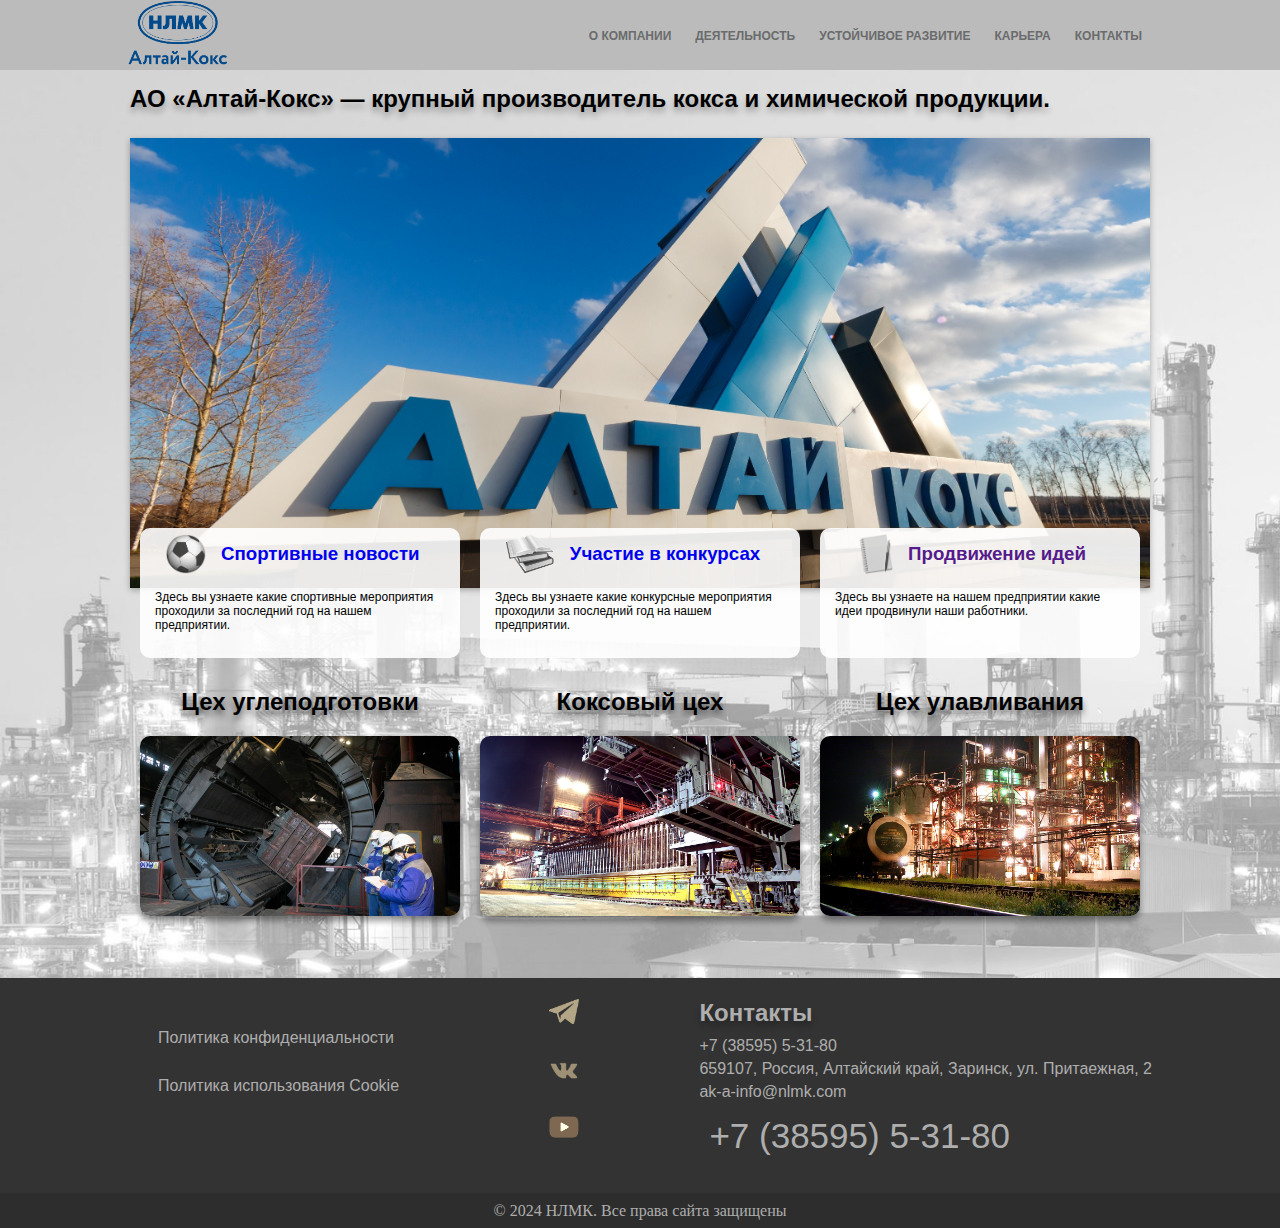
<file: index.html>
<!DOCTYPE html>
<html lang="en">

<head>
    <meta charset="UTF-8">
    <meta name="viewport" content="width=device-width, initial-scale=1.0">
    <link rel="shortcut icon" href="images/main_block/icon1.ico">
    <link rel="stylesheet" href="css/custom.css">
    <title>Алтай - Кокс</title>
</head>

<body>
    <header>
        <section class="wrap">
            <div class="logo">
                <img src="images/main_block/logo.png" alt="" width="100px">
            </div>
            <div class="list">
                <a href="pages/header/about.html">О КОМПАНИИ</a>
                <a href="pages/header/activity.html">ДЕЯТЕЛЬНОСТЬ</a>
                <a href="pages/header/development.html">УСТОЙЧИВОЕ РАЗВИТИЕ</a>
                <a href="pages/header/career.html">КАРЬЕРА</a>
                <a href="pages/header/contacts.html">КОНТАКТЫ</a>
            </div>
        </section>
    </header>
    <main> 
        <section class="wrap">
            <h2>АО «Алтай-Кокс» — крупный производитель кокса и химической продукции.</h2>
            <div class="images">
                <div class="element">
                    <div class="card">
                        <div class="block">
                            <img src="images/main_block/ball.png" alt="" height="40px">
                            <h3><a href="pages/main_block/sport.html">Спортивные новости</a></h3>
                        </div>
                        <p>Здесь вы узнаете какие спортивные мероприятия проходили за последний год на нашем предприятии.</p>
                    </div>
                    <div class="card">
                        <div class="block">
                            <img src="images/main_block/books.png" alt="" height="40px">
                            <h3><a href="pages/main_block/competitions.html">Участие в конкурсах</a></h3>
                        </div>
                        <p>Здесь вы узнаете какие конкурсные мероприятия проходили за последний год на нашем предприятии.</p>
                    </div>
                    <div class="card">
                        <div class="block">
                            <img src="images//main_block/note.png" alt="" height="40px">
                            <h3><a href="">Продвижение идей</a></h3>
                        </div>                   
                        <p>Здесь вы узнаете на нашем предприятии какие идеи продвинули наши работники.</p>
                    </div>
                </div>
            </div>
            <div class="workshops">
                <div class="imge">
                    <h2>Цех углеподготовки</h2>
                    <a href="pages/main_block/coalpreparationshop.html"><img src="images/main_block/1.jpg" alt=""></a>
                </div>
                <div class="imge">
                    <h2>Коксовый цех</h2>
                    <a href="pages/main_block/cokeshop.html"><img src="images/main_block/2.png" alt=""></a>
                </div>
                <div class="imge">
                    <h2>Цех улавливания</h2>
                    <a href="pages/main_block/recoveryshop.html"><img src="images/main_block/3.png" alt=""></a>
                </div>
            </div>
        </section>
    </main>
    <footer>
        <section class="link">
            <section class="main_footer">
                <div class="pictures">
                    <a href="pages/footer/privacy.html">Политика конфиденциальности</a>
                    <a href="pages/footer/cookie.html">Политика использования Cookie</a>
                </div>
                <div class="logo">
                    <a href="https://t.me/nlmk_official"><img src="images/footer/Telegram_2.png" alt=""></a>
                    <a href="https://vk.com/altaykoks"><img src="images/footer/vk.png" alt="" width="50px"></a>
                    <a href="https://www.youtube.com/user/nlmkonair"><img src="images/footer/youtube.png" alt="" width="50px"></a>
                </div>
                <div class="contacts">
                    <h2>Контакты</h2>
                    <a href="tel:+73859553180">+7 (38595) 5-31-80</a>
                    <p>659107, Россия, Алтайский край, Заринск, ул. Притаежная, 2</p>
                    <a href="milto:mailto:ak-a-info@nlmk.com">ak-a-info@nlmk.com</a>
                    <a href="tel:+73859553180"><p>+7 (38595) 5-31-80</p></a>
                </div>
            </section>
        </section>
        <section class="running_title">
            <span>© 2024 НЛМК. Все права сайта защищены</span>
        </section>
    </footer>
</body>

</html>
</file>
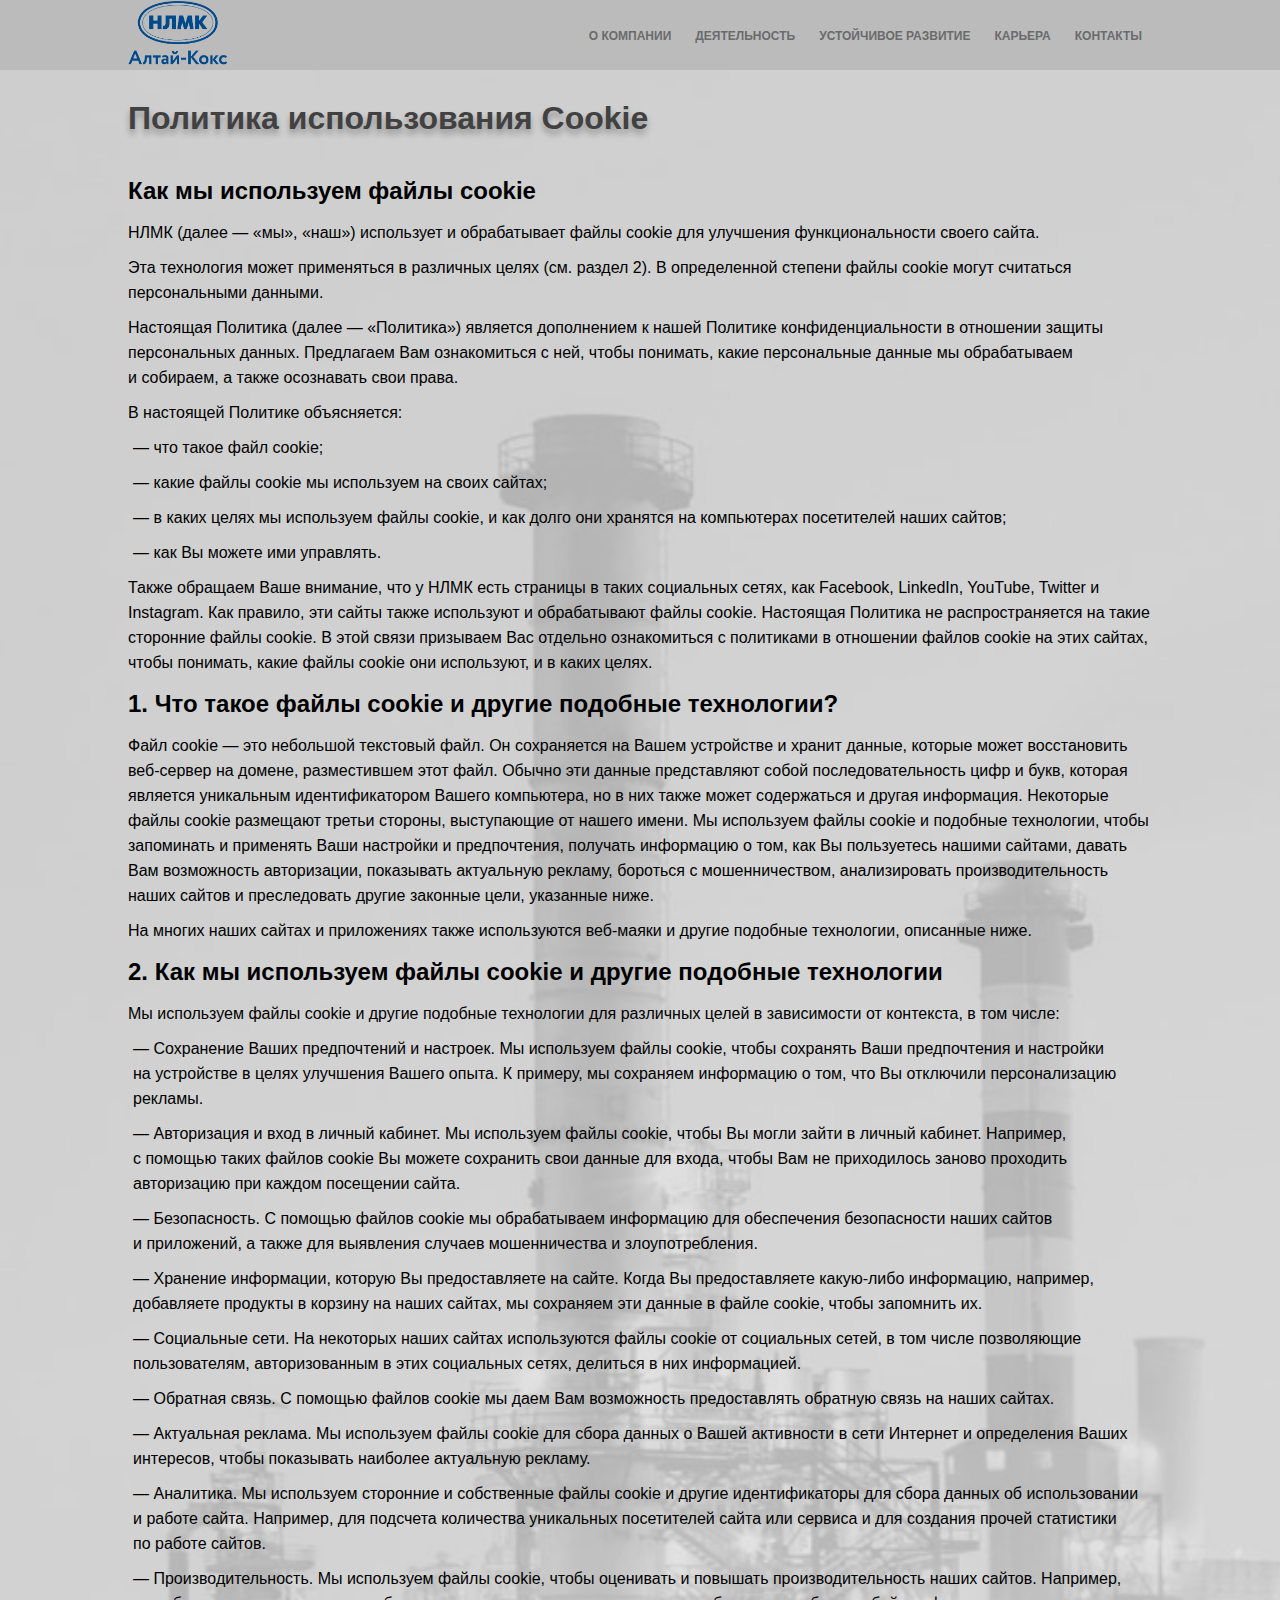
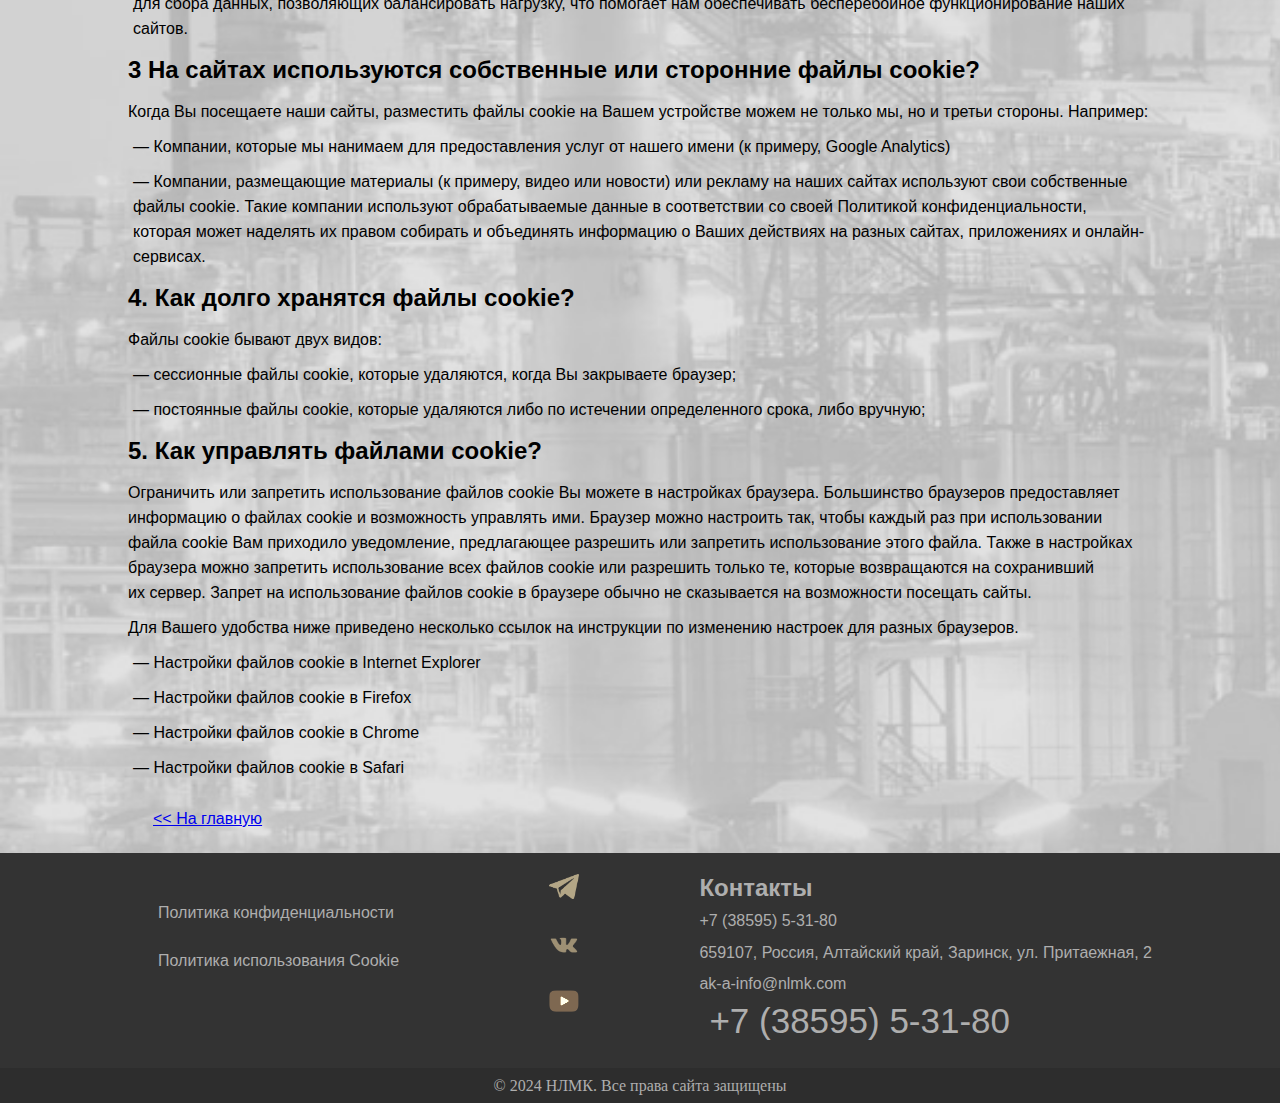
<file: pages/footer/cookie.html>
<!DOCTYPE html>
<html lang="en">

<head>
    <meta charset="UTF-8">
    <meta name="viewport" content="width=device-width, initial-scale=1.0">
    <link rel="shortcut icon" href="../../images/main_block/icon1.ico">
    <link rel="stylesheet" href="../../css/footer.css">
    <style>
    main {
    background-image: url("../../images/main_block/banner.png");
    background-repeat: no-repeat;
    background-size: cover;
    width: 100%;
    }   
        p {
            padding: 5px 0;
            line-height: 25px;
        }

        li {
            padding: 5px;
            list-style-type: none;
            line-height: 25px;
        }

        li:before {
            content: " — ";
        }
        h2 {
            padding: 10px 0;
        }
    </style>
    <title>Политика использования Cookie</title>
</head>

<body>
    <header>
        <section class="wrap">
            <div class="logo">
                <img src="../../images/main_block/logo.png" alt="">
            </div>
            <div class="list">
                <a href="../../pages/header/about.html">О КОМПАНИИ</a>
                <a href="../header/activity.html">ДЕЯТЕЛЬНОСТЬ</a>
                <a href="../header/development.html">УСТОЙЧИВОЕ РАЗВИТИЕ</a>
                <a href="../header/career.html">КАРЬЕРА</a>
                <a href="../header/contacts.html">КОНТАКТЫ</a>
            </div>
        </section>
    </header>
    <main>
        <section class="wrap_main">
            <h1>Политика использования Cookie</h1>
            <h2>Как мы используем файлы cookie</h2>
            <p>НЛМК (далее&nbsp;&mdash; &laquo;мы&raquo;, &laquo;наш&raquo;) использует и&nbsp;обрабатывает файлы cookie
                для улучшения функциональности своего сайта.</p>
            <p>Эта технология может применяться в&nbsp;различных целях (см. раздел 2). В&nbsp;определенной степени файлы
                cookie могут считаться персональными данными.</p>
            <p>Настоящая Политика (далее&nbsp;&mdash; &laquo;Политика&raquo;) является дополнением к&nbsp;нашей Политике
                конфиденциальности в&nbsp;отношении защиты персональных данных. Предлагаем Вам ознакомиться с&nbsp;ней,
                чтобы понимать, какие
                персональные данные мы&nbsp;обрабатываем и&nbsp;собираем, а&nbsp;также осознавать свои права.</p>
            <p>В&nbsp;настоящей Политике объясняется:</p>
            <ol>
                <li>что такое файл cookie;</li>
                <li>какие файлы cookie мы&nbsp;используем на&nbsp;своих сайтах;</li>
                <li>в&nbsp;каких целях мы&nbsp;используем файлы cookie, и&nbsp;как долго они хранятся
                    на&nbsp;компьютерах посетителей наших сайтов;</li>
                <li>как&nbsp;Вы можете ими управлять.</li>
            </ol>
            <p>Также обращаем Ваше внимание, что у НЛМК есть страницы в таких социальных сетях, как Facebook, LinkedIn,
                YouTube, Twitter и Instagram. Как правило, эти сайты также используют и обрабатывают файлы cookie.
                Настоящая Политика не распространяется на такие сторонние файлы cookie. В этой связи призываем Вас
                отдельно ознакомиться с политиками в отношении файлов cookie на этих сайтах, чтобы понимать, какие файлы
                cookie они используют, и в каких целях.</p>
            <h2>1. Что такое файлы cookie и другие подобные технологии?</h2>
            <p>Файл cookie&nbsp;&mdash; это небольшой текстовый файл. Он&nbsp;сохраняется на&nbsp;Вашем устройстве
                и&nbsp;хранит данные, которые может восстановить веб-сервер на&nbsp;домене, разместившем этот файл.
                Обычно эти данные представляют собой последовательность цифр и&nbsp;букв, которая является уникальным
                идентификатором Вашего компьютера, но&nbsp;в&nbsp;них также может содержаться и&nbsp;другая информация.
                Некоторые файлы cookie размещают третьи стороны, выступающие от&nbsp;нашего имени. Мы&nbsp;используем
                файлы cookie и&nbsp;подобные технологии, чтобы запоминать и&nbsp;применять Ваши настройки
                и&nbsp;предпочтения, получать информацию о&nbsp;том, как&nbsp;Вы пользуетесь нашими сайтами, давать Вам
                возможность авторизации, показывать актуальную рекламу, бороться с&nbsp;мошенничеством, анализировать
                производительность наших сайтов и&nbsp;преследовать другие законные цели, указанные ниже.</p>
            <p>На&nbsp;многих наших сайтах и&nbsp;приложениях также используются веб-маяки и&nbsp;другие подобные
                технологии, описанные ниже.</p>
            <h2>2. Как мы используем файлы cookie и другие подобные технологии</h2>
            <p>Мы используем файлы cookie и другие подобные технологии для различных целей в зависимости от контекста, в
                том числе:</p>
            <ol>
                <li>Сохранение Ваших предпочтений и&nbsp;настроек. Мы&nbsp;используем файлы cookie, чтобы сохранять Ваши
                    предпочтения и&nbsp;настройки на&nbsp;устройстве в&nbsp;целях улучшения Вашего опыта.
                    К&nbsp;примеру, мы&nbsp;сохраняем информацию о&nbsp;том, что&nbsp;Вы отключили персонализацию
                    рекламы.</li>
                <li>Авторизация и&nbsp;вход в&nbsp;личный кабинет. Мы&nbsp;используем файлы cookie, чтобы&nbsp;Вы могли
                    зайти в&nbsp;личный кабинет. Например, с&nbsp;помощью таких файлов cookie&nbsp;Вы можете сохранить
                    свои данные для входа, чтобы Вам не&nbsp;приходилось заново проходить авторизацию при каждом
                    посещении сайта.</li>
                <li>Безопасность. С&nbsp;помощью файлов cookie мы&nbsp;обрабатываем информацию для обеспечения
                    безопасности наших сайтов и&nbsp;приложений, а&nbsp;также для выявления случаев мошенничества
                    и&nbsp;злоупотребления.</li>
                <li>Хранение информации, которую&nbsp;Вы предоставляете на&nbsp;сайте. Когда Вы&nbsp;предоставляете
                    какую-либо информацию, например, добавляете продукты в&nbsp;корзину на&nbsp;наших сайтах,
                    мы&nbsp;сохраняем эти данные в&nbsp;файле cookie, чтобы запомнить&nbsp;их.</li>
                <li>Социальные сети. На&nbsp;некоторых наших сайтах используются файлы cookie от&nbsp;социальных сетей,
                    в&nbsp;том числе позволяющие пользователям, авторизованным в&nbsp;этих социальных сетях, делиться
                    в&nbsp;них информацией.</li>
                <li>Обратная связь. С&nbsp;помощью файлов cookie мы&nbsp;даем Вам возможность предоставлять обратную
                    связь на&nbsp;наших сайтах.</li>
                <li>Актуальная реклама. Мы&nbsp;используем файлы cookie для сбора данных о&nbsp;Вашей активности
                    в&nbsp;сети Интернет и&nbsp;определения Ваших интересов, чтобы показывать наиболее актуальную
                    рекламу.</li>
                <li>Аналитика. Мы&nbsp;используем сторонние и&nbsp;собственные файлы cookie и&nbsp;другие идентификаторы
                    для сбора данных об&nbsp;использовании и&nbsp;работе сайта. Например, для подсчета количества
                    уникальных посетителей сайта или сервиса и&nbsp;для создания прочей статистики по&nbsp;работе
                    сайтов.</li>
                <li>Производительность. Мы&nbsp;используем файлы cookie, чтобы оценивать и&nbsp;повышать
                    производительность наших сайтов. Например, для сбора данных, позволяющих балансировать нагрузку, что
                    помогает нам обеспечивать бесперебойное функционирование наших сайтов.</li>
            </ol>
            <h2>3 На сайтах используются собственные или сторонние файлы cookie?</h2>
            <p>Когда Вы&nbsp;посещаете наши сайты, разместить файлы cookie на&nbsp;Вашем устройстве можем
                не&nbsp;только&nbsp;мы, но&nbsp;и&nbsp;третьи стороны. Например:</p>
            <ol>
                <li>Компании, которые мы&nbsp;нанимаем для предоставления услуг от&nbsp;нашего имени (к&nbsp;примеру,
                    Google Analytics)⁠</li>
                <li>Компании, размещающие материалы (к&nbsp;примеру, видео или новости) или рекламу на&nbsp;наших сайтах
                    используют свои собственные файлы cookie. Такие компании используют обрабатываемые данные
                    в&nbsp;соответствии со&nbsp;своей Политикой конфиденциальности, которая может наделять
                    их&nbsp;правом собирать и&nbsp;объединять информацию о&nbsp;Ваших действиях на&nbsp;разных сайтах,
                    приложениях и&nbsp;онлайн-сервисах.</li>
            </ol>
            <h2>4. Как долго хранятся файлы cookie?</h2>
            <p>Файлы cookie бывают двух видов:</p>
            <ol>
                <li>сессионные файлы cookie, которые удаляются, когда&nbsp;Вы закрываете браузер;</li>
                <li>постоянные файлы cookie, которые удаляются либо по&nbsp;истечении определенного срока, либо вручную;
                </li>
            </ol>
            <h2>5. Как управлять файлами cookie?</h2>
            <p>Ограничить или запретить использование файлов cookie&nbsp;Вы можете в&nbsp;настройках браузера.
                Большинство браузеров предоставляет информацию о&nbsp;файлах cookie и&nbsp;возможность управлять ими.
                Браузер можно настроить так, чтобы каждый раз при использовании файла cookie Вам приходило уведомление,
                предлагающее разрешить или запретить использование этого файла. Также в&nbsp;настройках браузера можно
                запретить использование всех файлов cookie или разрешить только&nbsp;те, которые возвращаются
                на&nbsp;сохранивший их&nbsp;сервер. Запрет на&nbsp;использование файлов cookie в&nbsp;браузере обычно
                не&nbsp;сказывается на&nbsp;возможности посещать сайты.</p>
            <p>Для Вашего удобства ниже приведено несколько ссылок на&nbsp;инструкции по&nbsp;изменению настроек для
                разных браузеров.</p>
            <ol>
                <li>Настройки файлов cookie в&nbsp;Internet Explorer</li>
                <li>Настройки файлов cookie в&nbsp;Firefox</li>
                <li>Настройки файлов cookie в&nbsp;Chrome</li>
                <li>Настройки файлов cookie в&nbsp;Safari</li>
            </ol>

            <div class="bred"><a href="../../index.html"><< На главную</a></div>
        </section>
    </main>
    <footer>
        <section class="link">
            <section class="main_footer">
                <div class="pictures">
                    <a href="../footer/privacy.html">Политика конфиденциальности</a>
                    <a href="">Политика использования Cookie</a>
                </div>
                <div class="logo">
                    <a href="https://t.me/nlmk_official"><img src="../../images/footer/Telegram_2.png" alt=""></a>
                    <a href="https://vk.com/altaykoks"><img src="../../images/footer/vk.png" alt="" width="50px"></a>
                    <a href="https://www.youtube.com/user/nlmkonair"><img src="../../images/footer/youtube.png" alt=""
                            width="50px"></a>
                </div>

                <div class="contacts">
                    <h2>Контакты</h2>
                    <a href="tel:+73859553180">+7 (38595) 5-31-80</a>
                    <p>659107, Россия, Алтайский край, Заринск, ул. Притаежная, 2</p>
                    <a href="milto:mailto:ak-a-info@nlmk.com">ak-a-info@nlmk.com</a>
                    <a href="tel:+73859553180">
                        <p>+7 (38595) 5-31-80</p>
                    </a>
                </div>
            </section>
        </section>
        <section class="running_title">
            <span>© 2024 НЛМК. Все права сайта защищены</span>
        </section>
    </footer>
</body>

</html>
</file>
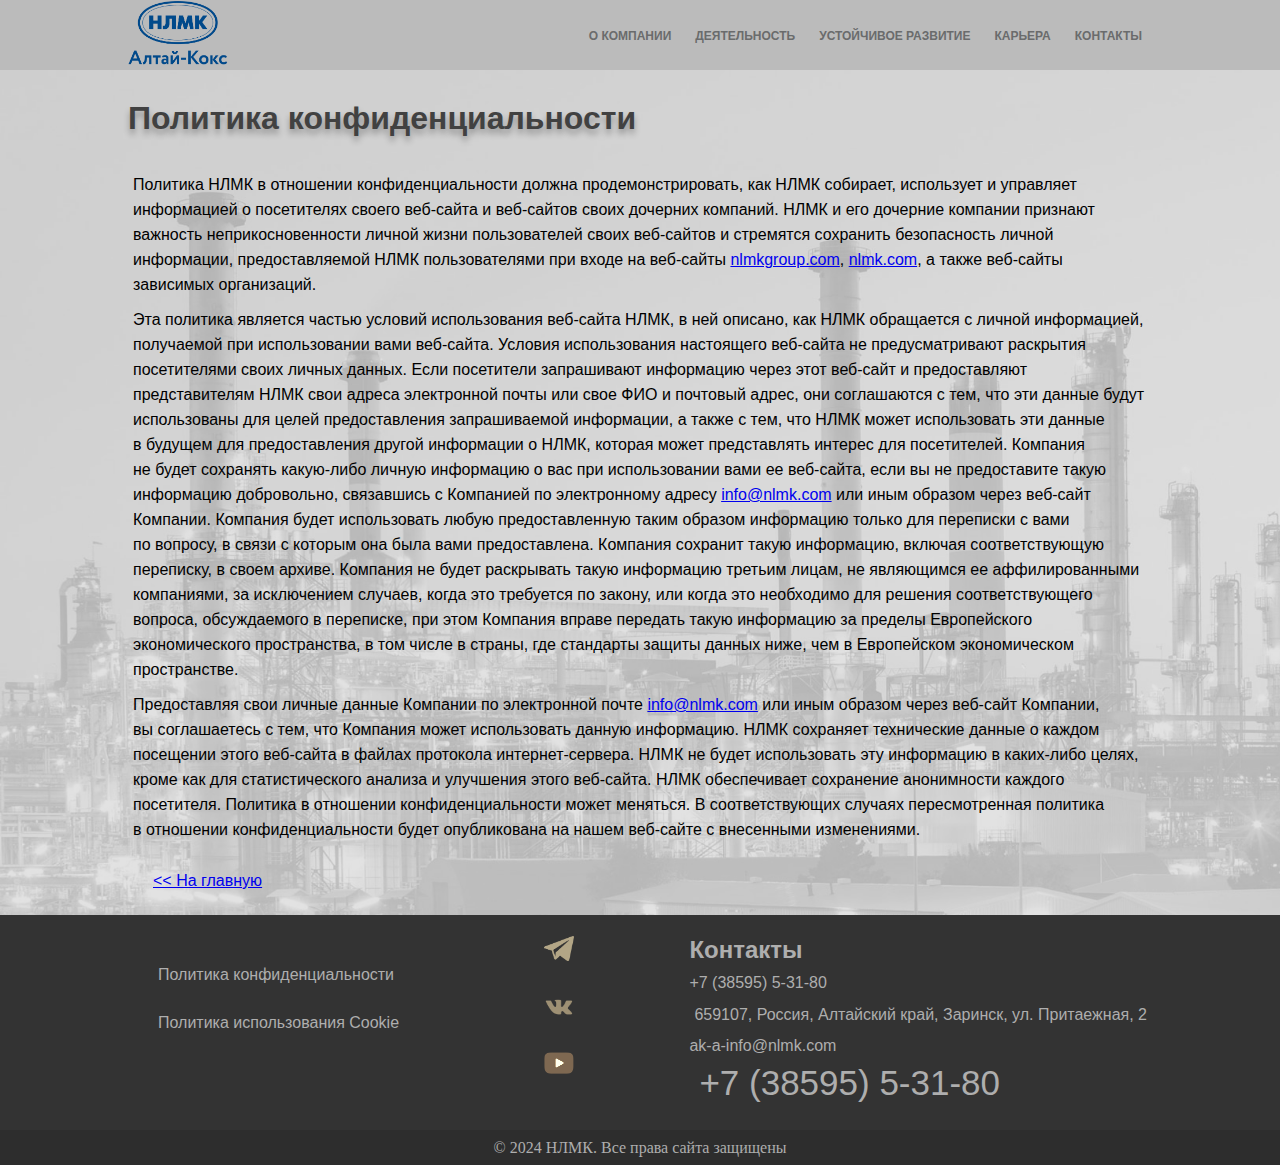
<file: pages/footer/privacy.html>
<!DOCTYPE html>
<html lang="en">

<head>
    <meta charset="UTF-8">
    <meta name="viewport" content="width=device-width, initial-scale=1.0">
    <link rel="shortcut icon" href="../../images/main_block/icon1.ico">
    <link rel="stylesheet" href="../../css/footer.css">
    <title>Политика конфиденциальности</title>
    <style>
        main {
            background-image: url("../../images/main_block/banner.png");
            background-repeat: no-repeat;
            background-size: cover;
            width: 100%;
        }   
        p {
            line-height: 25px;
            padding: 5px;
        }
    </style>
</head>

<body>
    <header>
        <section class="wrap">
            <div class="logo">
                <img src="../../images/main_block/logo.png" alt="">
            </div>
            <div class="list">
                <a href="../header/about.html">О КОМПАНИИ</a>
                <a href="../header/activity.html">ДЕЯТЕЛЬНОСТЬ</a>
                <a href="../header/development.html">УСТОЙЧИВОЕ РАЗВИТИЕ</a>
                <a href="../header/career.html">КАРЬЕРА</a>
                <a href="../header/contacts.html">КОНТАКТЫ</a>
            </div>
        </section>
    </header>
    <main>
        <section class="wrap_main">
            <h1>Политика конфиденциальности</h1>
            <p>Политика НЛМК в&nbsp;отношении конфиденциальности должна продемонстрировать, как НЛМК собирает,
                использует
                и&nbsp;управляет информацией о&nbsp;посетителях своего веб-сайта и&nbsp;веб-сайтов своих дочерних
                компаний.
                НЛМК и&nbsp;его дочерние компании признают важность неприкосновенности личной жизни пользователей своих
                веб-сайтов и&nbsp;стремятся сохранить безопасность личной информации, предоставляемой НЛМК
                пользователями
                при входе на&nbsp;веб-сайты <a href="https://nlmk.com/ru/">nlmkgroup.com</a>, <a href="https://nlmk.com/ru/">nlmk.com</a>, 
                а&nbsp;также веб-сайты зависимых организаций.</p>
            <p>Эта политика является частью условий использования веб-сайта НЛМК, в&nbsp;ней описано, как НЛМК
                обращается
                с&nbsp;личной информацией, получаемой при использовании вами веб-сайта. Условия использования настоящего
                веб-сайта не&nbsp;предусматривают раскрытия посетителями своих личных данных. Если посетители
                запрашивают
                информацию через этот веб-сайт и&nbsp;предоставляют представителям НЛМК свои адреса электронной почты
                или
                свое ФИО и&nbsp;почтовый адрес, они соглашаются с&nbsp;тем, что эти данные будут использованы для целей
                предоставления запрашиваемой информации, а&nbsp;также с&nbsp;тем, что НЛМК может использовать эти данные
                в&nbsp;будущем для предоставления другой информации о&nbsp;НЛМК, которая может представлять интерес для
                посетителей. Компания не&nbsp;будет сохранять какую-либо личную информацию о&nbsp;вас при использовании
                вами
                ее&nbsp;веб-сайта, если вы&nbsp;не&nbsp;предоставите такую информацию добровольно, связавшись
                с&nbsp;Компанией по&nbsp;электронному адресу <a href="mailto:info@nlmk.com">info@nlmk.com</a> или иным
                образом через веб-сайт Компании.
                Компания будет использовать любую предоставленную таким образом информацию только для переписки
                с&nbsp;вами
                по&nbsp;вопросу, в&nbsp;связи с&nbsp;которым она была вами предоставлена. Компания сохранит такую
                информацию, включая соответствующую переписку, в&nbsp;своем архиве. Компания не&nbsp;будет раскрывать
                такую
                информацию третьим лицам, не&nbsp;являющимся ее&nbsp;аффилированными компаниями, за&nbsp;исключением
                случаев, когда это требуется по&nbsp;закону, или когда это необходимо для решения соответствующего
                вопроса,
                обсуждаемого в&nbsp;переписке, при этом Компания вправе передать такую информацию за&nbsp;пределы
                Европейского экономического пространства, в&nbsp;том числе в&nbsp;страны, где стандарты защиты данных
                ниже,
                чем в&nbsp;Европейском экономическом пространстве.</p>
            <p>Предоставляя свои личные данные Компании по&nbsp;электронной почте <a
                    href="mailto:info@nlmk.com">info@nlmk.com</a> или иным образом через
                веб-сайт Компании, вы&nbsp;соглашаетесь с&nbsp;тем, что Компания может использовать данную информацию.
                НЛМК
                сохраняет технические данные о&nbsp;каждом посещении этого веб-сайта в&nbsp;файлах протокола
                интернет-сервера. НЛМК не&nbsp;будет использовать эту информацию в&nbsp;каких-либо целях, кроме как для
                статистического анализа и&nbsp;улучшения этого веб-сайта. НЛМК обеспечивает сохранение анонимности
                каждого
                посетителя. Политика в&nbsp;отношении конфиденциальности может меняться. В&nbsp;соответствующих случаях
                пересмотренная политика в&nbsp;отношении конфиденциальности будет опубликована на&nbsp;нашем веб-сайте
                с&nbsp;внесенными изменениями.</p>
            <div class="bred"><a href="../../index.html"><< На главную</a></div>
        </section>
    </main>
    <footer>
        <section class="link">
            <section class="main_footer">
                <div class="pictures">
                    <a href="../footer/privacy.html">Политика конфиденциальности</a>
                    <a href="../footer/cookie.html">Политика использования Cookie</a>
                </div>
                <div class="logo">
                    <a href="https://t.me/nlmk_official"><img src="../../images/footer/Telegram_2.png" alt=""></a>
                    <a href="https://vk.com/altaykoks"><img src="../../images/footer/vk.png" alt="" width="50px"></a>
                    <a href="https://www.youtube.com/user/nlmkonair"><img src="../../images/footer/youtube.png" alt=""
                            width="50px"></a>
                </div>

                <div class="contacts">
                    <h2>Контакты</h2>
                    <a href="tel:+73859553180">+7 (38595) 5-31-80</a>
                    <p>659107, Россия, Алтайский край, Заринск, ул. Притаежная, 2</p>
                    <a href="milto:mailto:ak-a-info@nlmk.com">ak-a-info@nlmk.com</a>
                    <a href="tel:+73859553180">
                        <p>+7 (38595) 5-31-80</p>
                    </a>
                </div>
            </section>
        </section>
        <section class="running_title">
            <span>© 2024 НЛМК. Все права сайта защищены</span>
        </section>
    </footer>
</body>

</html>
</file>
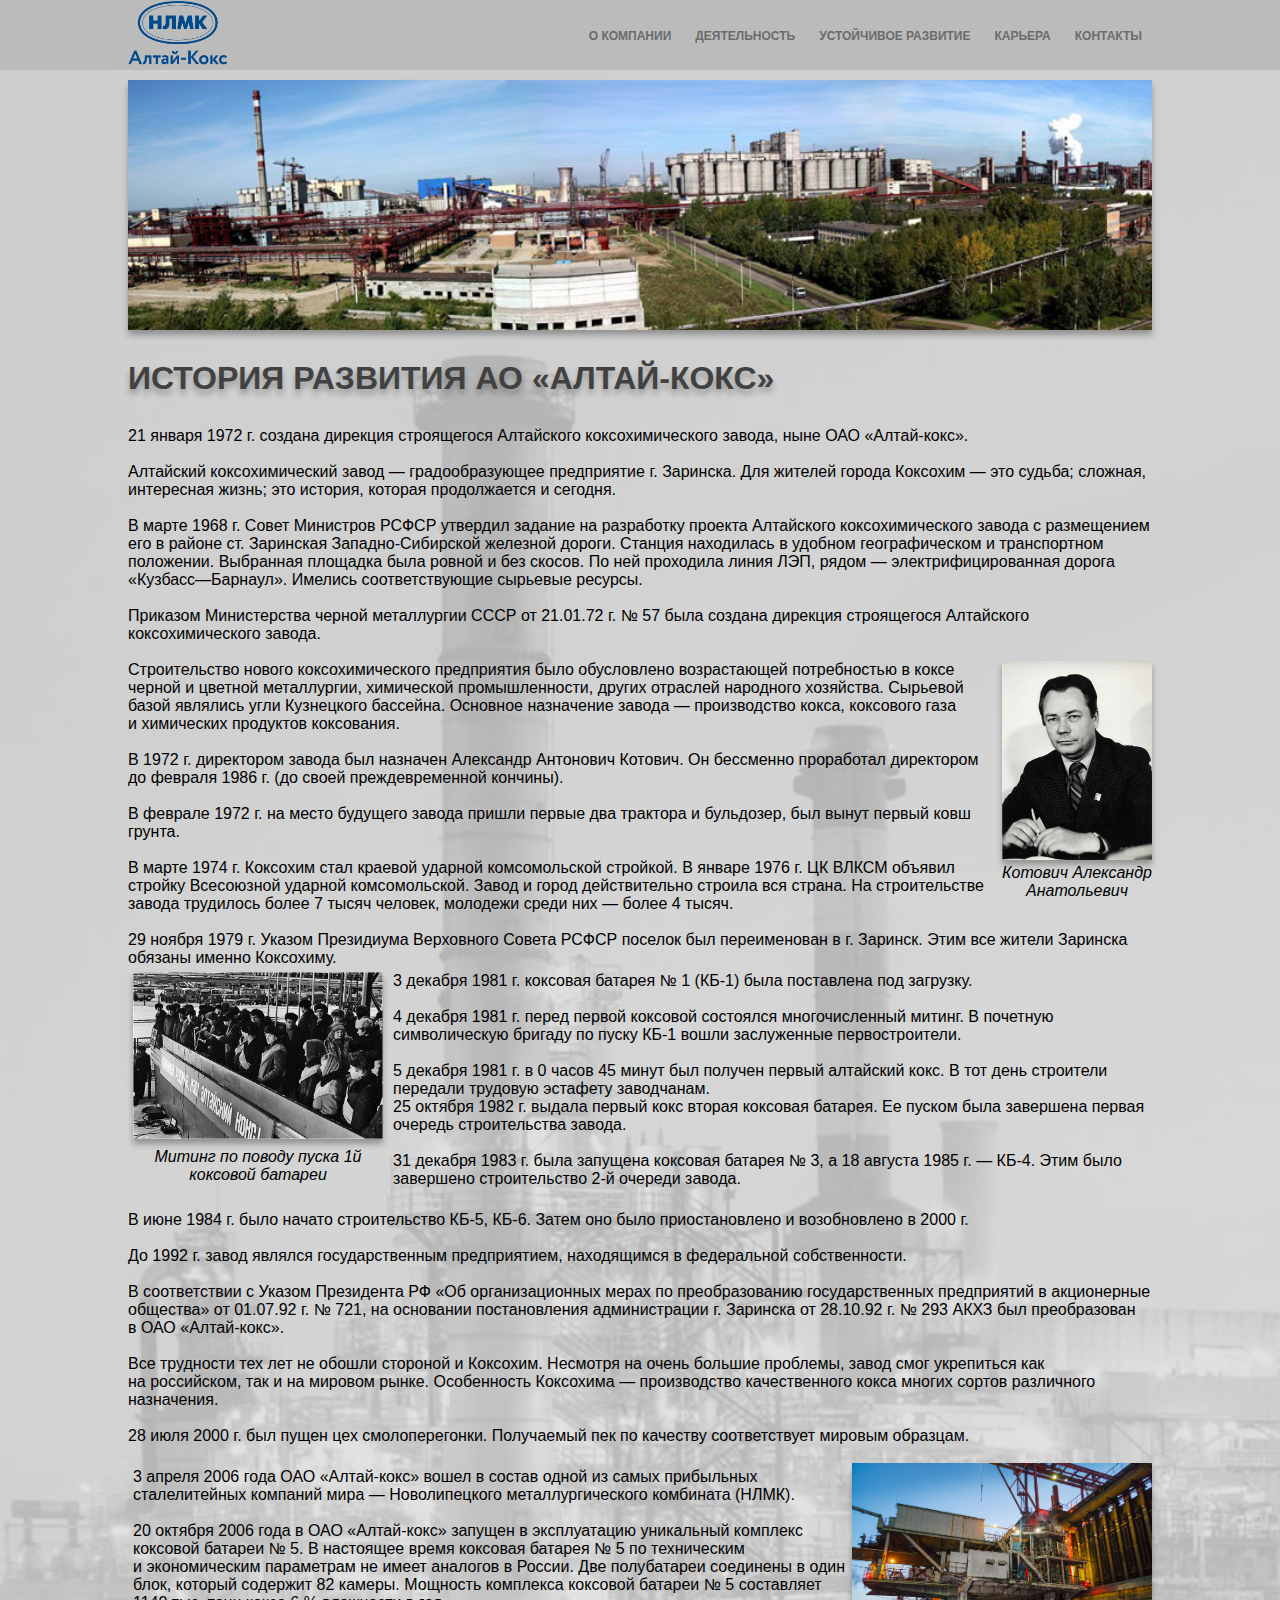
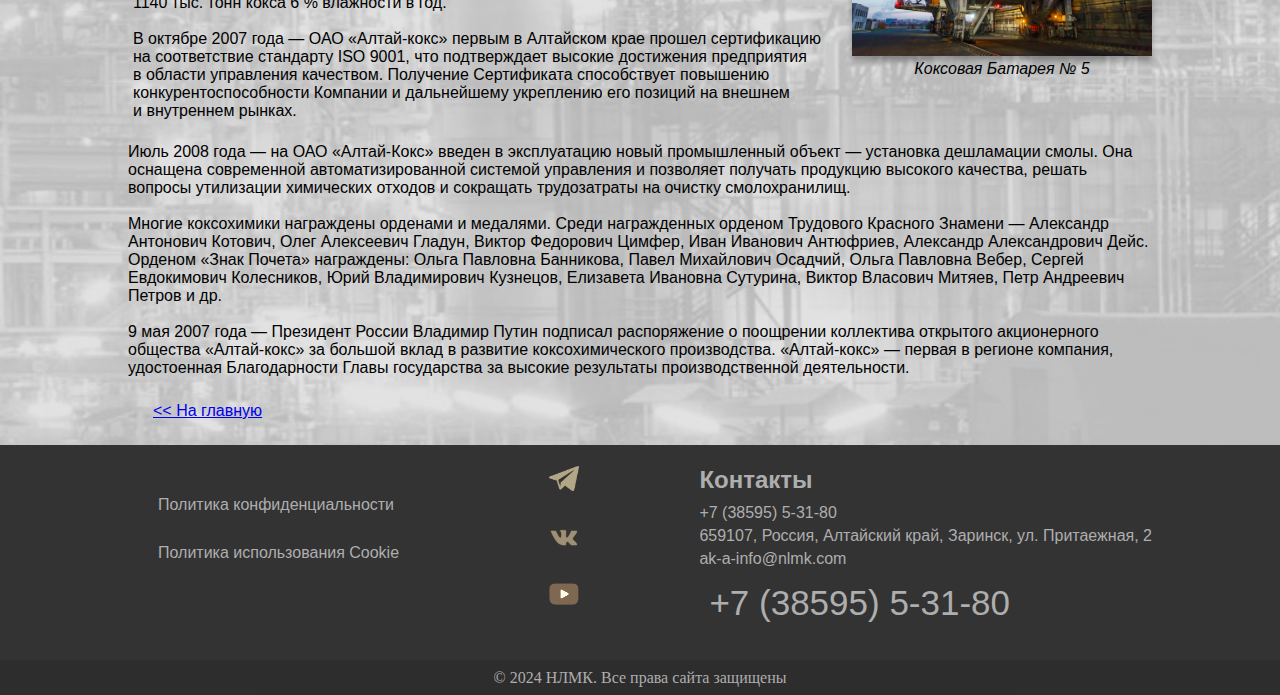
<file: pages/header/about.html>
<!DOCTYPE html>
<html lang="en">

<head>
    <meta charset="UTF-8">
    <meta name="viewport" content="width=device-width, initial-scale=1.0">
    <link rel="shortcut icon" href="../../images/main_block/icon1.ico">
    <link rel="stylesheet" href="../../css/about.css">
    <link rel="stylesheet" href="../../css/footer.css">
    <title>О Компании</title>
</head>

<body>
    <header>
        <section class="wrap">
            <div><img src="../../images/main_block/logo.png" alt=""></div>
            <div class="list">
                <a href="../header/about.html">О КОМПАНИИ</a>
                <a href="../header/activity.html">ДЕЯТЕЛЬНОСТЬ</a>
                <a href="../header/development.html">УСТОЙЧИВОЕ РАЗВИТИЕ</a>
                <a href="../header/career.html">КАРЬЕРА</a>
                <a href="../header/contacts.html">КОНТАКТЫ</a>
            </div>
        </section>
    </header>
    <main>
        <section class="wrap_main">
            <div class="images"></div>
            <h1>ИСТОРИЯ РАЗВИТИЯ АО «АЛТАЙ-КОКС»</h1>
            <p>21&nbsp;января 1972&nbsp;г. создана дирекция строящегося Алтайского коксохимического завода, ныне ОАО
                &laquo;Алтай-кокс&raquo;.</p><br>
            <p>Алтайский коксохимический завод&nbsp;&mdash; градообразующее предприятие&nbsp;г. Заринска. Для жителей
                города Коксохим &mdash; это судьба; сложная, интересная жизнь; это история, которая продолжается
                и&nbsp;сегодня.</p><br>
            <p>В&nbsp;марте 1968&nbsp;г. Совет Министров РСФСР утвердил задание на&nbsp;разработку проекта Алтайского
                коксохимического завода с&nbsp;размещением его в&nbsp;районе&nbsp;ст. Заринская Западно-Сибирской
                железной дороги. Станция находилась в&nbsp;удобном географическом и&nbsp;транспортном положении.
                Выбранная площадка была ровной и&nbsp;без скосов. По&nbsp;ней проходила линия ЛЭП, рядом&nbsp;&mdash;
                электрифицированная дорога &laquo;Кузбасс&mdash;Барнаул&raquo;. Имелись соответствующие сырьевые
                ресурсы.</p><br>
            <p>Приказом Министерства черной металлургии СССР от&nbsp;21.01.72&nbsp;г. &#8470;&nbsp;57&nbsp;была создана
                дирекция строящегося Алтайского коксохимического завода.</p><br>
            <div class="director">
                <div class="txt">
                    <p>Строительство нового коксохимического предприятия было обусловлено возрастающей потребностью
                        в&nbsp;коксе
                        черной и&nbsp;цветной металлургии, химической промышленности, других отраслей народного
                        хозяйства.
                        Сырьевой базой являлись угли Кузнецкого бассейна. Основное назначение завода&nbsp;&mdash;
                        производство
                        кокса, коксового газа и&nbsp;химических продуктов коксования.</p><br>
                    <p>В&nbsp;1972&nbsp;г. директором завода был назначен Александр Антонович Котович. Он&nbsp;бессменно
                        проработал директором до&nbsp;февраля 1986&nbsp;г. (до&nbsp;своей преждевременной кончины).</p>
                    <br>
                    <p>В&nbsp;феврале 1972&nbsp;г.&nbsp;на&nbsp;место будущего завода пришли первые два трактора
                        и&nbsp;бульдозер, был вынут первый ковш грунта.</p><br>
                    <p>В&nbsp;марте 1974&nbsp;г. Коксохим стал краевой ударной комсомольской стройкой. В&nbsp;январе
                        1976&nbsp;г. ЦК&nbsp;ВЛКСМ объявил стройку Всесоюзной ударной комсомольской. Завод и&nbsp;город
                        действительно строила вся страна. На&nbsp;строительстве завода трудилось более 7&nbsp;тысяч
                        человек,
                        молодежи среди них&nbsp;&mdash; более 4&nbsp;тысяч.</p><br>
                </div>
                <div class="Kotovich"><img src="../../images/about/altaikoksdirektor_1m.jpg" alt="" width="150px">
                    <p><i>Котович Александр Анатольевич</i></p>
                </div>
            </div>

            <p>29&nbsp;ноября 1979&nbsp;г. Указом Президиума Верховного Совета РСФСР поселок был переименован в&nbsp;г.
                Заринск. Этим все жители Заринска обязаны именно Коксохиму.</p>
            <div class="rally">
                <div class="pict"><img src="../../images/about/miting.png" alt="" width="250px">
                    <p><i>Митинг по поводу пуска 1й коксовой батареи</i></p>
                </div>
                <div class="text">
                    <p>3&nbsp;декабря 1981&nbsp;г. коксовая батарея &#8470;&nbsp;1&nbsp;(КБ-1) была поставлена под
                        загрузку.</p><br>
                    <p>4&nbsp;декабря 1981&nbsp;г. перед первой коксовой состоялся многочисленный митинг.
                        В&nbsp;почетную
                        символическую бригаду по&nbsp;пуску КБ-1 вошли заслуженные первостроители.</p><br>
                    <p>5&nbsp;декабря 1981&nbsp;г.&nbsp;в&nbsp;0&nbsp;часов 45&nbsp;минут был получен первый алтайский
                        кокс.
                        В&nbsp;тот день строители передали трудовую эстафету заводчанам.</p>
                    <p>25&nbsp;октября 1982&nbsp;г. выдала первый кокс вторая коксовая батарея. Ее&nbsp;пуском была
                        завершена
                        первая очередь строительства завода.</p><br>
                    <p>31&nbsp;декабря 1983&nbsp;г. была запущена коксовая батарея &#8470;&nbsp;3,
                        а&nbsp;18&nbsp;августа
                        1985&nbsp;г. &mdash;&nbsp;КБ-4. Этим было завершено строительство 2-й очереди завода.</p><br>
                </div>
            </div>
            <p>В&nbsp;июне 1984&nbsp;г. было начато строительство КБ-5, КБ-6. Затем оно было приостановлено
                и&nbsp;возобновлено в&nbsp;2000&nbsp;г.</p><br>
            <p>До&nbsp;1992&nbsp;г. завод являлся государственным предприятием, находящимся в&nbsp;федеральной
                собственности.</p><br>
            <p>В&nbsp;соответствии с&nbsp;Указом Президента РФ&nbsp;&laquo;Об&nbsp;организационных мерах
                по&nbsp;преобразованию государственных предприятий в&nbsp;акционерные общества&raquo;
                от&nbsp;01.07.92&nbsp;г. &#8470;&nbsp;721, на&nbsp;основании постановления администрации&nbsp;г.
                Заринска от&nbsp;28.10.92&nbsp;г. &#8470;&nbsp;293&nbsp;АКХЗ был преобразован в&nbsp;ОАО
                &laquo;Алтай-кокс&raquo;.</p><br>
            <p>Все трудности тех лет не&nbsp;обошли стороной и&nbsp;Коксохим. Несмотря на&nbsp;очень большие проблемы,
                завод смог укрепиться как на&nbsp;российском, так и&nbsp;на&nbsp;мировом рынке. Особенность
                Коксохима&nbsp;&mdash; производство качественного кокса многих сортов различного назначения.</p><br>
            <p>28&nbsp;июля 2000&nbsp;г. был пущен цех смолоперегонки. Получаемый пек по&nbsp;качеству соответствует
                мировым образцам.</p><br>
            <div class="nlmk">
                <div class="text">
                    <p>3&nbsp;апреля 2006 года ОАО &laquo;Алтай-кокс&raquo; вошел в&nbsp;состав одной из&nbsp;самых
                        прибыльных
                        сталелитейных компаний мира&nbsp;&mdash; Новолипецкого металлургического комбината (НЛМК).</p>
                    <br>
                    <p>20&nbsp;октября 2006 года в&nbsp;ОАО &laquo;Алтай-кокс&raquo; запущен в&nbsp;эксплуатацию
                        уникальный
                        комплекс коксовой батареи &#8470;&nbsp;5. В&nbsp;настоящее время коксовая батарея
                        &#8470;&nbsp;5&nbsp;по&nbsp;техническим и&nbsp;экономическим параметрам не&nbsp;имеет аналогов
                        в&nbsp;России. Две полубатареи соединены в&nbsp;один блок, который содержит 82&nbsp;камеры.
                        Мощность
                        комплекса коксовой батареи &#8470;&nbsp;5&nbsp;составляет 1140&nbsp;тыс. тонн кокса 6&nbsp;%
                        влажности
                        в&nbsp;год.</p><br>
                    <p>В&nbsp;октябре 2007 года&nbsp;&mdash; ОАО &laquo;Алтай-кокс&raquo; первым в&nbsp;Алтайском крае
                        прошел
                        сертификацию на&nbsp;соответствие стандарту ISO 9001, что подтверждает высокие достижения
                        предприятия
                        в&nbsp;области управления качеством. Получение Сертификата способствует повышению
                        конкурентоспособности
                        Компании и&nbsp;дальнейшему укреплению его позиций на&nbsp;внешнем и&nbsp;внутреннем рынках.</p>
                    <br>
                </div>
                <div class="kb5"><img src="../../images/about/kb5.jpg" alt="" width="300px">
                    <p><i>Коксовая Батарея № 5</i></p>
                </div>
            </div>
            <p>Июль 2008 года&nbsp;&mdash; на&nbsp;ОАО &laquo;Алтай-Кокс&raquo; введен в&nbsp;эксплуатацию новый
                промышленный объект&nbsp;&mdash; установка дешламации смолы. Она оснащена современной автоматизированной
                системой управления и&nbsp;позволяет получать продукцию высокого качества, решать вопросы утилизации
                химических отходов и&nbsp;сокращать трудозатраты на&nbsp;очистку смолохранилищ.</p><br>
            <p>Многие коксохимики награждены орденами и&nbsp;медалями. Среди награжденных орденом Трудового Красного
                Знамени&nbsp;&mdash; Александр Антонович Котович, Олег Алексеевич Гладун, Виктор Федорович Цимфер, Иван
                Иванович Антюфриев, Александр Александрович Дейс. Орденом &laquo;Знак Почета&raquo; награждены: Ольга
                Павловна Банникова, Павел Михайлович Осадчий, Ольга Павловна Вебер, Сергей Евдокимович Колесников, Юрий
                Владимирович Кузнецов, Елизавета Ивановна Сутурина, Виктор Власович Митяев, Петр Андреевич Петров
                и&nbsp;др.</p><br>
            <p>9&nbsp;мая 2007 года&nbsp;&mdash; Президент России Владимир Путин подписал распоряжение о&nbsp;поощрении
                коллектива открытого акционерного общества &laquo;Алтай-кокс&raquo; за&nbsp;большой вклад
                в&nbsp;развитие коксохимического производства. &laquo;Алтай-кокс&raquo;&nbsp;&mdash; первая
                в&nbsp;регионе компания, удостоенная Благодарности Главы государства за&nbsp;высокие результаты
                производственной деятельности.</p>

            <div class="bred"><a href="../../index.html"><< На главную</a></div>
        </section>
    </main>
    <footer>
        <section class="link">
            <section class="main_footer">
                <div class="pictures">
                    <a href="../footer/privacy.html">Политика конфиденциальности</a>
                    <a href="../footer/privacy.html">Политика использования Cookie</a>
                </div>
                <div class="logo">
                    <a href="https://t.me/nlmk_official"><img src="../../images/footer/Telegram_2.png" alt=""></a>
                    <a href="https://vk.com/altaykoks"><img src="../../images/footer/vk.png" alt="" width="50px"></a>
                    <a href="https://www.youtube.com/user/nlmkonair"><img src="../../images/footer/youtube.png" alt=""
                            width="50px"></a>
                </div>

                <div class="contacts">
                    <h2>Контакты</h2>
                    <a href="tel:+73859553180">+7 (38595) 5-31-80</a>
                    <p>659107, Россия, Алтайский край, Заринск, ул. Притаежная, 2</p>
                    <a href="milto:mailto:ak-a-info@nlmk.com">ak-a-info@nlmk.com</a>
                    <a href="tel:+73859553180">
                        <p>+7 (38595) 5-31-80</p>
                    </a>
                </div>
            </section>
        </section>
        <section class="running_title">
            <span>© 2024 НЛМК. Все права сайта защищены</span>
        </section>
    </footer>
</body>

</html>
</file>
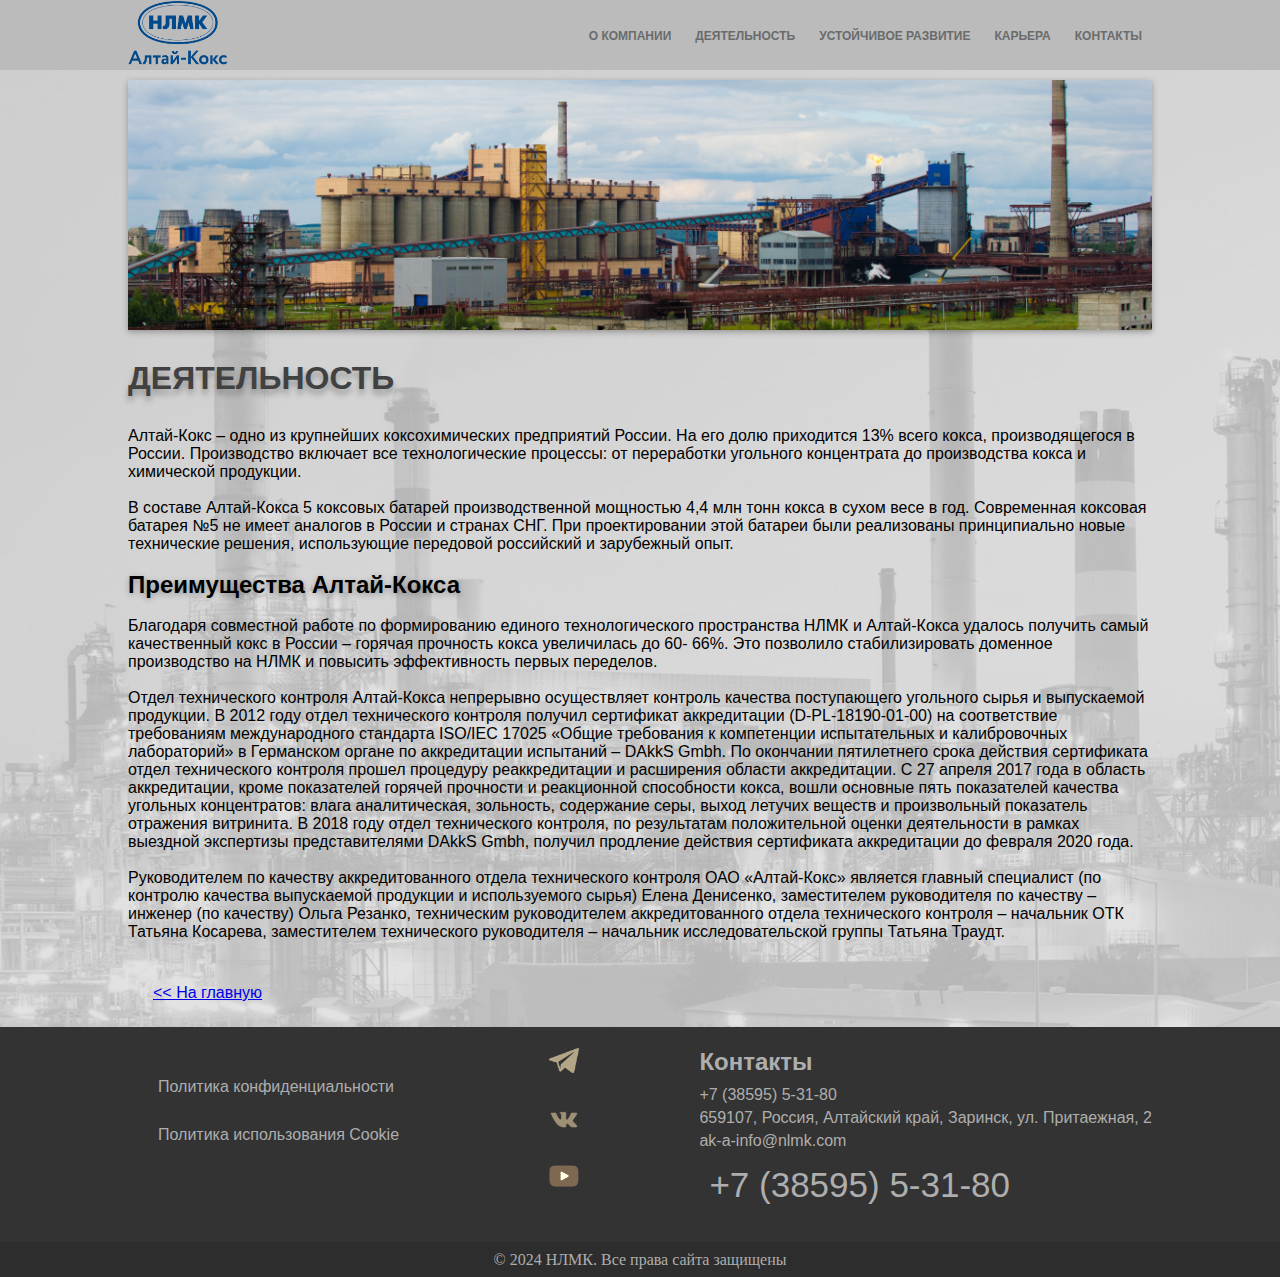
<file: pages/header/activity.html>
<!DOCTYPE html>
<html lang="en">

<head>
    <meta charset="UTF-8">
    <meta name="viewport" content="width=device-width, initial-scale=1.0">
    <link rel="shortcut icon" href="../../images/main_block/icon1.ico">
    <link rel="stylesheet" href="../../css/footer.css">
    <link rel="stylesheet" href="../../css/activity.css">
    <title>Деятельность</title>
</head>
<body>
    <header>
        <section class="wrap">
            <div><img src="../../images/main_block/logo.png" alt=""></div>
            <div class="list">
                <a href="../header/about.html">О КОМПАНИИ</a>
                <a href="../header/activity.html">ДЕЯТЕЛЬНОСТЬ</a>
                <a href="../header/development.html">УСТОЙЧИВОЕ РАЗВИТИЕ</a>
                <a href="../header/career.html">КАРЬЕРА</a>
                <a href="../header/contacts.html">КОНТАКТЫ</a>
            </div>
        </section>
    </header>
    <main>
        <section class="wrap_main">
            <div class="images"></div>
            <h1>ДЕЯТЕЛЬНОСТЬ</h1>
            <p>Алтай-Кокс – одно из крупнейших коксохимических предприятий России. На его долю приходится 13% всего
                кокса,
                производящегося в России. Производство включает все технологические процессы: от переработки угольного
                концентрата до производства кокса и химической продукции.</p><br>
            <p>В составе Алтай-Кокса 5 коксовых батарей производственной мощностью 4,4 млн тонн кокса в сухом весе в
                год. Современная коксовая батарея №5 не имеет аналогов в России и странах СНГ. При проектировании этой
                батареи были реализованы принципиально новые технические решения, использующие передовой российский и
                зарубежный опыт.</p><br>
            <h2>Преимущества Алтай-Кокса</h2><br>
            <p>Благодаря совместной работе по формированию единого технологического пространства НЛМК и Алтай-Кокса
                удалось получить самый качественный кокс в России – горячая прочность кокса увеличилась до 60- 66%. Это
                позволило стабилизировать доменное производство на НЛМК и повысить эффективность первых переделов.</p><br>
            <p>Отдел технического контроля Алтай-Кокса непрерывно осуществляет контроль качества поступающего угольного
                сырья и выпускаемой продукции. В 2012 году отдел технического контроля получил сертификат аккредитации
                (D-PL-18190-01-00) на соответствие требованиям международного стандарта ISO/IEC 17025 «Общие требования
                к компетенции испытательных и калибровочных лабораторий» в Германском органе по аккредитации испытаний –
                DAkkS Gmbh. По окончании пятилетнего срока действия сертификата отдел технического контроля прошел
                процедуру реаккредитации и расширения области аккредитации. С 27 апреля 2017 года в область
                аккредитации, кроме показателей горячей прочности и реакционной способности кокса, вошли основные пять
                показателей качества угольных концентратов: влага аналитическая, зольность, содержание серы, выход
                летучих веществ и произвольный показатель отражения витринита. В 2018 году отдел технического контроля,
                по результатам положительной оценки деятельности в рамках выездной экспертизы представителями DAkkS
                Gmbh, получил продление действия сертификата аккредитации до февраля 2020 года.</p><br>
            <p>Руководителем по качеству аккредитованного отдела технического контроля ОАО «Алтай-Кокс» является главный
                специалист (по контролю качества выпускаемой продукции и используемого сырья) Елена Денисенко,
                заместителем руководителя по качеству – инженер (по качеству) Ольга Резанко, техническим руководителем
                аккредитованного отдела технического контроля – начальник ОТК Татьяна Косарева, заместителем
                технического руководителя – начальник исследовательской группы Татьяна Траудт.</p><br>
            
            <div class="bred"><a href="../../index.html"><< На главную</a></div>
        </section>
    </main>
    <footer>
        <section class="link">
            <section class="main_footer">
                <div class="pictures">
                    <a href="../footer/privacy.html">Политика конфиденциальности</a>
                    <a href="../footer/privacy.html">Политика использования Cookie</a>
                </div>
                <div class="logo">
                    <a href="https://t.me/nlmk_official"><img src="../../images/footer/Telegram_2.png" alt=""></a>
                    <a href="https://vk.com/altaykoks"><img src="../../images/footer/vk.png" alt="" width="50px"></a>
                    <a href="https://www.youtube.com/user/nlmkonair"><img src="../../images/footer/youtube.png" alt=""
                            width="50px"></a>
                </div>

                <div class="contacts">
                    <h2>Контакты</h2>
                    <a href="tel:+73859553180">+7 (38595) 5-31-80</a>
                    <p>659107, Россия, Алтайский край, Заринск, ул. Притаежная, 2</p>
                    <a href="milto:mailto:ak-a-info@nlmk.com">ak-a-info@nlmk.com</a>
                    <a href="tel:+73859553180">
                        <p>+7 (38595) 5-31-80</p>
                    </a>
                </div>
            </section>
        </section>
        <section class="running_title">
            <span>© 2024 НЛМК. Все права сайта защищены</span>
        </section>
    </footer>
</body>

</html>
</file>
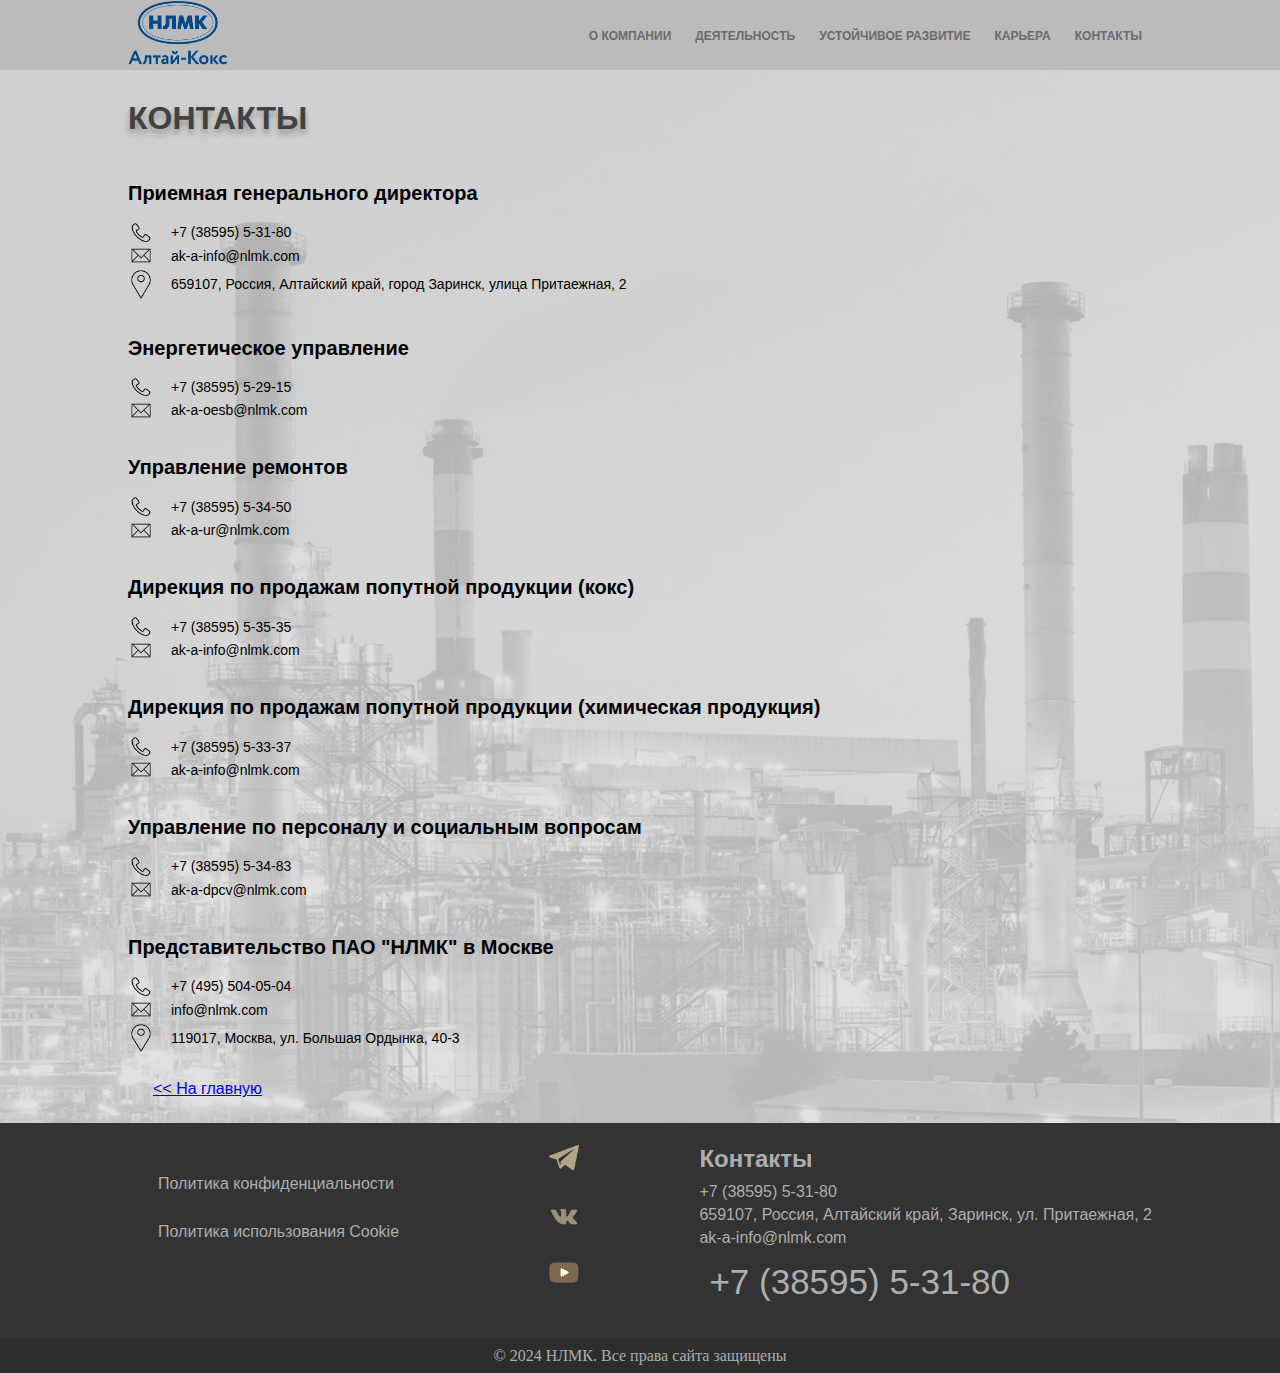
<file: pages/header/contacts.html>
<!DOCTYPE html>
<html lang="en">
<head>
    <meta charset="UTF-8">
    <meta name="viewport" content="width=device-width, initial-scale=1.0">
    <link rel="shortcut icon" href="../../images/main_block/icon1.ico">
    <link rel="stylesheet" href="../../css/footer.css">
    <link rel="stylesheet" href="../../css/contacts.css">
    <title>КОНТАКТЫ</title>
</head>
<body>
    <header>
        <section class="wrap">
            <div><img src="../../images/main_block/logo.png" alt=""></div>
            <div class="list">
                <a href="../header/about.html">О КОМПАНИИ</a>
                <a href="../header/activity.html">ДЕЯТЕЛЬНОСТЬ</a>
                <a href="../header/development.html">УСТОЙЧИВОЕ РАЗВИТИЕ</a>
                <a href="../header/career.html">КАРЬЕРА</a>
                <a href="../header/contacts.html">КОНТАКТЫ</a>
            </div>
        </section>
    </header>
    <main>
        <section class="wrap_main">
            <h1>КОНТАКТЫ</h1>
            <ul>
                <li class="list">
                    <p>Приемная генерального директора</p>
                    <ul class="contacts">
                        <li><img src="../../images/contacts/telephonel.png" alt=""><a href="">+7 (38595) 5-31-80</a></li>
                        <li><img src="../../images/contacts/email.png" alt=""><a href="mailto:ak-a-info@nlmk.com">ak-a-info@nlmk.com</a></li>
                        <li><img src="../../images/contacts/location.png" alt="">659107, Россия, Алтайский край, город Заринск, улица Притаежная, 2</li>
                    </ul>
                </li>
                <li class="list">
                    <p>Энергетическое управление</p>
                    <ul class="contacts">
                        <li><img src="../../images/contacts/telephonel.png" alt=""><a href="">+7 (38595) 5-29-15</a></li>
                        <li><img src="../../images/contacts/email.png" alt=""><a href="">ak-a-oesb@nlmk.com</a></li>
                    </ul>
                </li>
                <li class="list">
                    <p>Управление ремонтов</p>
                    <ul class="contacts">
                        <li><img src="../../images/contacts/telephonel.png" alt=""><a href="">+7 (38595) 5-34-50</a></li>
                        <li><img src="../../images/contacts/email.png" alt=""><a href="mailto:ak-a-ur@nlmk.com">ak-a-ur@nlmk.com</a></li>
                    </ul>
                </li>
                <li class="list">
                    <p>Дирекция по продажам попутной продукции (кокс)</p>
                    <ul class="contacts">
                        <li><img src="../../images/contacts/telephonel.png" alt=""><a href="">+7 (38595) 5-35-35</a></li>
                        <li><img src="../../images/contacts/email.png" alt=""><a href="mailto:ak-a-info@nlmk.com">ak-a-info@nlmk.com</a></li>
                    </ul>
                </li>
                <li class="list">
                    <p>Дирекция по продажам попутной продукции (химическая продукция)</p>
                    <ul class="contacts">
                        <li><img src="../../images/contacts/telephonel.png" alt=""><a href="">+7 (38595) 5-33-37</a></li>
                        <li><img src="../../images/contacts/email.png" alt=""><a href="mailto:ak-a-info@nlmk.com">ak-a-info@nlmk.com</a></li>
                    </ul>
                </li>
                <li class="list">
                    <p>Управление по персоналу и социальным вопросам</p>
                    <ul class="contacts">
                        <li><img src="../../images/contacts/telephonel.png" alt=""><a href="">+7 (38595) 5-34-83</a></li>
                        <li><img src="../../images/contacts/email.png" alt=""><a href="mailto:ak-a-dpcv@nlmk.com">ak-a-dpcv@nlmk.com</a></li>
                    </ul>
                </li>
                <li class="list">
                    <p>Представительство ПАО "НЛМК" в Москве</p>
                    <ul class="contacts">
                        <li><img src="../../images/contacts/telephonel.png" alt=""><a href="">+7 (495) 504-05-04</a></li>
                        <li><img src="../../images/contacts/email.png" alt=""><a href="mailto:info@nlmk.com">info@nlmk.com</a></li>
                        <li><img src="../../images/contacts/location.png" alt="">119017, Москва, ул. Большая Ордынка, 40-3</li>
                    </ul>
                </li>
            </ul>
            <div class="bred"><a href="../../index.html"><< На главную</a></div>
        </section>
    </main>
    <footer>
        <section class="link">
            <section class="main_footer">
                <div class="pictures">
                    <a href="../footer/privacy.html">Политика конфиденциальности</a>
                    <a href="../footer/privacy.html">Политика использования Cookie</a>
                </div>
                <div class="logo">
                    <a href="https://t.me/nlmk_official"><img src="../../images/footer/Telegram_2.png" alt=""></a>
                    <a href="https://vk.com/altaykoks"><img src="../../images/footer/vk.png" alt="" width="50px"></a>
                    <a href="https://www.youtube.com/user/nlmkonair"><img src="../../images/footer/youtube.png" alt="" width="50px"></a>
                </div>

                <div class="contacts">
                    <h2>Контакты</h2>
                    <a href="tel:+73859553180">+7 (38595) 5-31-80</a>
                    <p>659107, Россия, Алтайский край, Заринск, ул. Притаежная, 2</p>
                    <a href="milto:mailto:ak-a-info@nlmk.com">ak-a-info@nlmk.com</a>
                    <a href="tel:+73859553180">
                        <p>+7 (38595) 5-31-80</p>
                    </a>
                </div>
            </section>
        </section>
        <section class="running_title">
            <span>© 2024 НЛМК. Все права сайта защищены</span>
        </section>
    </footer>
</body>
</html>
</file>
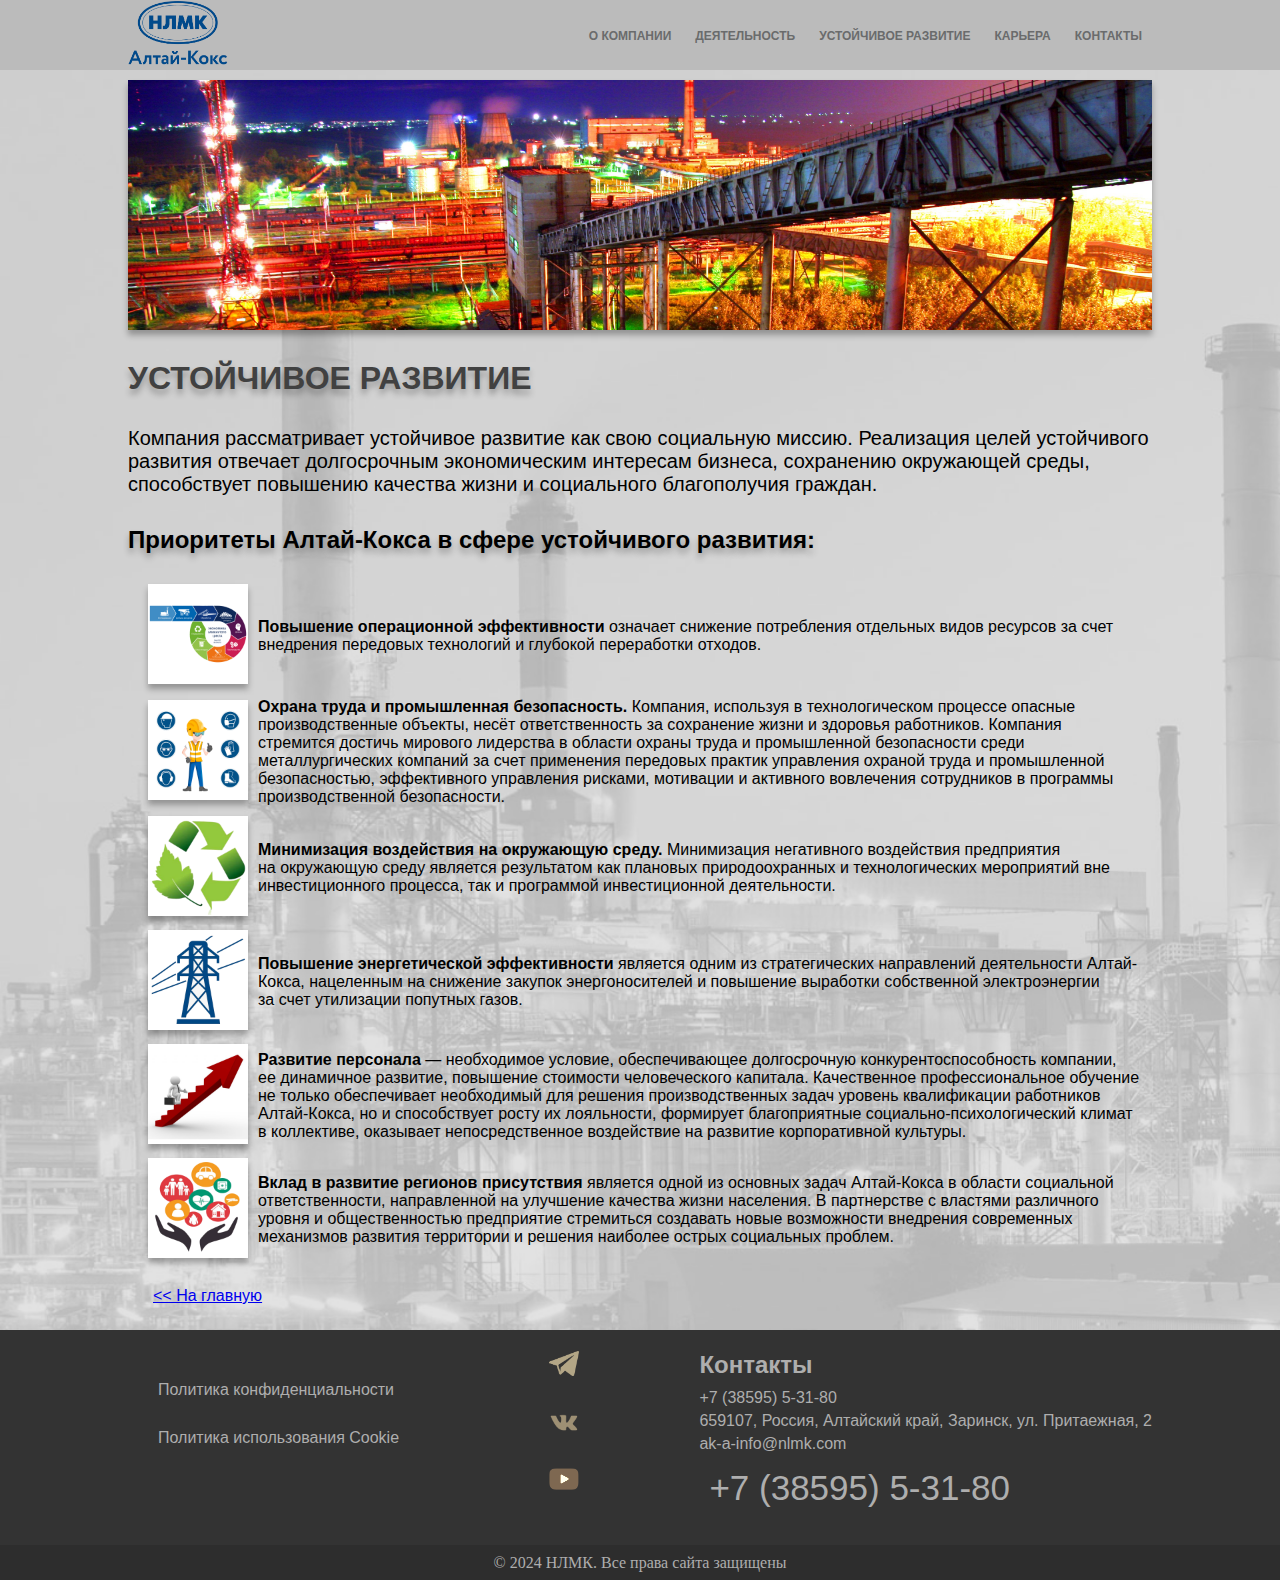
<file: pages/header/development.html>
<!DOCTYPE html>
<html lang="en">

<head>
    <meta charset="UTF-8">
    <meta name="viewport" content="width=device-width, initial-scale=1.0">
    <link rel="shortcut icon" href="../../images/main_block/icon1.ico">
    <link rel="stylesheet" href="../../css/footer.css">
    <link rel="stylesheet" href="../../css/development.css">
    <title>Устойчивое развитие</title>
</head>

<body>
    <header>
        <section class="wrap">
            <div><img src="../../images/main_block/logo.png" alt=""></div>
            <div class="list">
                <a href="../header/about.html">О КОМПАНИИ</a>
                <a href="../header/activity.html">ДЕЯТЕЛЬНОСТЬ</a>
                <a href="../header/development.html">УСТОЙЧИВОЕ РАЗВИТИЕ</a>
                <a href="../header/career.html">КАРЬЕРА</a>
                <a href="../header/contacts.html">КОНТАКТЫ</a>
            </div>
        </section>
    </header>
    <main>
        <section class="wrap_main">
            <div class="images"></div>
            <h1>УСТОЙЧИВОЕ РАЗВИТИЕ</h1>
            <div class="about">
                <p>Компания рассматривает устойчивое развитие как свою социальную миссию. Реализация целей устойчивого
                    развития отвечает долгосрочным экономическим интересам бизнеса, сохранению окружающей среды,
                    способствует повышению качества жизни и&nbsp;социального благополучия граждан.</p>
            </div>
            <h2>Приоритеты Алтай-Кокса в сфере устойчивого развития:</h2>
                <div class="block">
                    <div class="image"><img src="../../images/development/Improving operational efficiency.png" alt=""></div>
                    <div class="text">
                        <p><b>Повышение операционной эффективности</b> означает снижение потребления отдельных видов
                            ресурсов за счет внедрения передовых технологий и глубокой переработки отходов.</p>
                    </div>
                </div>
                <div class="block">
                    <div class="image"><img src="../../images/development/Occupational Safety and Health.png" alt=""></div>
                    <div class="text">
                        <p><b>Охрана труда и&nbsp;промышленная безопасность.</b> Компания, используя в&nbsp;технологическом
                            процессе опасные производственные объекты, несёт ответственность за&nbsp;сохранение жизни и&nbsp;здоровья
                            работников. Компания стремится достичь мирового лидерства в&nbsp;области охраны труда и&nbsp;промышленной
                            безопасности среди металлургических компаний за&nbsp;счет применения передовых практик управления охраной
                            труда и промышленной безопасностью, эффективного управления рисками, мотивации и&nbsp;активного
                            вовлечения сотрудников в&nbsp;программы производственной безопасности.</p>
                    </div>
                </div>
                <div class="block">
                    <div class="image"><img src="../../images/development/Ecology.png" alt=""></div>
                    <div class="text">
                        <p><b>Минимизация воздействия на&nbsp;окружающую среду.</b> Минимизация негативного воздействия
                            предприятия
                            на&nbsp;окружающую среду является результатом как плановых природоохранных
                            и&nbsp;технологических мероприятий вне инвестиционного процесса, так и&nbsp;программой
                            инвестиционной деятельности.</p>
                    </div>
                </div>
                <div class="block">
                    <div class="image"><img src="../../images/development/Energy.png" alt=""></div>
                    <div class="text">
                        <p><b>Повышение энергетической эффективности</b> является одним из&nbsp;стратегических направлений
                            деятельности Алтай-Кокса, нацеленным на&nbsp;снижение закупок энергоносителей и&nbsp;повышение
                            выработки собственной электроэнергии за&nbsp;счет утилизации попутных газов.</p>
                    </div>
                </div>
                <div class="block">
                    <div class="image"><img src="../../images/development/staff development.png" alt=""></div>
                    <div class="text">
                        <p><b>Развитие персонала</b>&nbsp;&mdash; необходимое условие, обеспечивающее долгосрочную
                            конкурентоспособность компании, ее&nbsp;динамичное развитие, повышение стоимости человеческого
                            капитала. Качественное профессиональное обучение не&nbsp;только обеспечивает необходимый для
                            решения производственных задач уровень квалификации работников Алтай-Кокса,
                            но&nbsp;и&nbsp;способствует росту их&nbsp;лояльности, формирует благоприятные
                            социально-психологический климат в&nbsp;коллективе, оказывает непосредственное воздействие
                            на&nbsp;развитие корпоративной культуры.</p>
                    </div>
                </div>
                <div class="block">
                    <div class="image"><img src="../../images/development/improving life.png" alt=""></div>
                    <div class="text">
                        <p><b>Вклад в&nbsp;развитие регионов присутствия</b> является одной из&nbsp;основных задач Алтай-Кокса
                                в&nbsp;области социальной ответственности, направленной на&nbsp;улучшение качества жизни
                                населения. В&nbsp;партнерстве с&nbsp;властями различного уровня и&nbsp;общественностью
                                предприятие стремиться создавать новые возможности внедрения современных механизмов развития
                                территории и&nbsp;решения наиболее острых социальных проблем.</p>
                    </div>
                </div>
                <div class="bred"><a href="../../index.html"><< На главную</a></div>
        </section>
    </main>
    <footer>
       <sector class="link">
        <section class="main_footer">
            <div class="pictures">
                <a href="../footer/privacy.html">Политика конфиденциальности</a>
                <a href="../footer/privacy.html">Политика использования Cookie</a>
            </div>
            <div class="logo">
                <a href="https://t.me/nlmk_official"><img src="../../images/footer/Telegram_2.png" alt=""></a>
                <a href="https://vk.com/altaykoks"><img src="../../images/footer/vk.png" alt="" width="50px"></a>
                <a href="https://www.youtube.com/user/nlmkonair"><img src="../../images/footer/youtube.png" alt="" width="50px"></a>
            </div>
            <div class="contacts">
                <h2>Контакты</h2>
                <a href="tel:+73859553180">+7 (38595) 5-31-80</a>
                <p>659107, Россия, Алтайский край, Заринск, ул. Притаежная, 2</p>
                <a href="milto:mailto:ak-a-info@nlmk.com">ak-a-info@nlmk.com</a>
                <a href="tel:+73859553180">
                    <p>+7 (38595) 5-31-80</p>
                </a>
            </div>
        </section>
       </sector>
       <section class="running_title">
            <span>© 2024 НЛМК. Все права сайта защищены</span>
       </section>
    </footer>
</body>

</html>
</file>
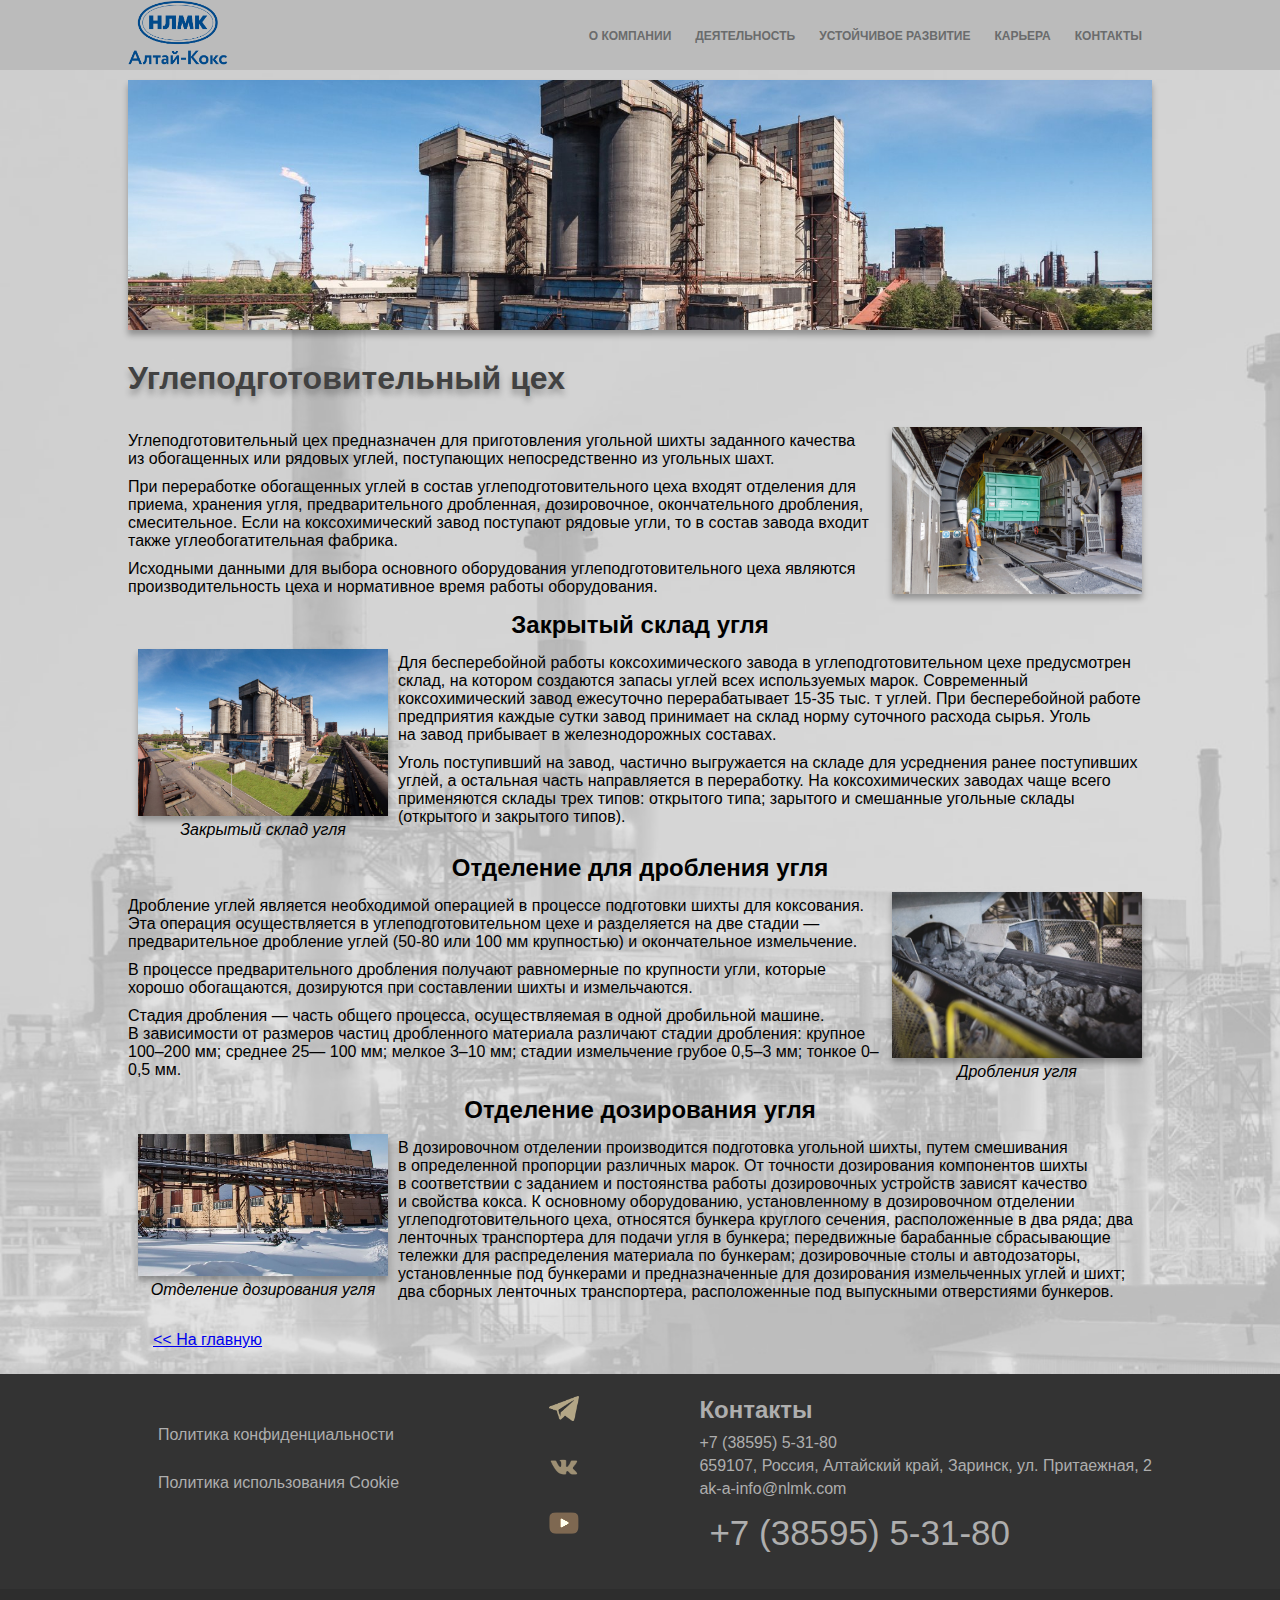
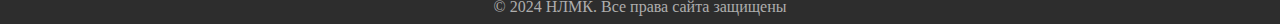
<file: pages/main_block/coalpreparationshop.html>
<!DOCTYPE html>
<html lang="ru">

<head>
    <meta charset="UTF-8">
    <meta name="viewport" content="width=device-width, initial-scale=1.0">
    <link rel="shortcut icon" href="../../images/main_block/icon1.ico">
    <link rel="stylesheet" href="../../css/footer.css">
    <link rel="stylesheet" href="../../css/coalpreparationshop.css">
    <title>Углеподготовительный цех</title>
</head>

<body>
    <header>
        <section class="wrap">
            <div class="logo">
                <img src="../../images/main_block/logo.png" alt="" width="100px">
            </div>
            <div class="list">
                <a href="../header/about.html">О КОМПАНИИ</a>
                <a href="../header/activity.html">ДЕЯТЕЛЬНОСТЬ</a>
                <a href="../header/development.html">УСТОЙЧИВОЕ РАЗВИТИЕ</a>
                <a href="../header/career.html">КАРЬЕРА</a>
                <a href="../header/contacts.html">КОНТАКТЫ</a>
            </div>
        </section>
    </header>
    <main>
        <section class="wrap_main">
            <div class="image"></div>
            <h1>Углеподготовительный цех</h1>
            <div class="box">
                <div class="text">
                    <p>Углеподготовительный цех предназначен для приготовления угольной шихты заданного качества
                        из&nbsp;обогащенных или рядовых углей, поступающих непосредственно из&nbsp;угольных шахт.</p>
                    <p>При переработке обогащенных углей в&nbsp;состав углеподготовительного цеха входят отделения для
                        приема, хранения угля, предварительного дробленная, дозировочное, окончательного дробления,
                        смесительное. Если на&nbsp;коксохимический завод поступают рядовые угли, то&nbsp;в&nbsp;состав
                        завода входит также углеобогатительная фабрика.</p>
                    <p>Исходными данными для выбора основного оборудования углеподготовительного цеха являются
                        производительность цеха и&nbsp;нормативное время работы оборудования.</p>
                </div>
                <div class="images">
                    <img src="../../images/preparation/Charge.jpg" alt="">
                </div>
            </div>
            <h2>Закрытый склад угля</h2>
            <div class="box">
                <div class="images">
                    <img src="../../images/preparation/Coal_preparation_shop.jpg" alt="">
                    <p><i>Закрытый склад угля</i></p>
                </div>
                <div class="text">
                    <p>Для бесперебойной работы коксохимического завода в&nbsp;углеподготовительном цехе предусмотрен
                        склад, на&nbsp;котором создаются запасы углей всех используемых марок. Современный
                        коксохимический завод ежесуточно перерабатывает 15-35&nbsp;тыс.&nbsp;т&nbsp;углей. При
                        бесперебойной работе предприятия каждые сутки завод принимает на&nbsp;склад норму суточного
                        расхода сырья. Уголь на&nbsp;завод прибывает в&nbsp;железнодорожных составах.</p>
                    <p>Уголь поступивший на&nbsp;завод, частично выгружается на&nbsp;складе для усреднения ранее
                        поступивших углей, а&nbsp;остальная часть направляется в&nbsp;переработку.
                        На&nbsp;коксохимических заводах чаще всего применяются склады трех типов: открытого типа;
                        зарытого и&nbsp;смешанные угольные склады (открытого и&nbsp;закрытого типов).</p>
                </div>
            </div>
            <h2>Отделение для дробления угля</h2>
            <div class="box">
                <div class="text">
                    <p>Дробление углей является необходимой операцией в&nbsp;процессе подготовки шихты для коксования.
                        Эта операция осуществляется в&nbsp;углеподготовительном цехе и&nbsp;разделяется на&nbsp;две
                        стадии&nbsp;&mdash; предварительное дробление углей (50-80 или 100&nbsp;мм крупностью)
                        и&nbsp;окончательное измельчение.</p>
                    <p>В&nbsp;процессе предварительного дробления получают равномерные по&nbsp;крупности угли, которые
                        хорошо обогащаются, дозируются при составлении шихты и&nbsp;измельчаются.</p>
                    <p>Стадия дробления&nbsp;&mdash; часть общего процесса, осуществляемая в&nbsp;одной дробильной
                        машине. В&nbsp;зависимости от&nbsp;размеров частиц дробленного материала различают стадии
                        дробления: крупное 100&ndash;200&nbsp;мм; среднее 25&mdash; 100&nbsp;мм; мелкое
                        3&ndash;10&nbsp;мм; стадии измельчение грубое 0,5&ndash;3&nbsp;мм; тонкое 0&ndash;0,5&nbsp;мм.
                    </p>
                </div>
                <div class="images">
                    <img src="../../images/preparation/Splitting up.jpg" alt="">
                    <p><i>Дробления угля</i></p>
                </div>
            </div>
            <h2>Отделение дозирования угля</h2>
            <div class="box">
                <div class="images">
                    <img src="../../images/preparation/Dosage1.jpg" alt="">
                    <p><i>Отделение дозирования угля</i></p>
                </div>
                <div class="text">
                    <p>В&nbsp;дозировочном отделении производится подготовка угольной шихты, путем смешивания
                        в&nbsp;определенной пропорции различных марок.
                        От&nbsp;точности дозирования компонентов шихты в&nbsp;соответствии с&nbsp;заданием
                        и&nbsp;постоянства работы дозировочных устройств зависят качество и&nbsp;свойства кокса.
                        К&nbsp;основному оборудованию, установленному в&nbsp;дозировочном отделении
                        углеподготовительного цеха, относятся бункера круглого сечения, расположенные в&nbsp;два ряда;
                        два ленточных транспортера для подачи угля в&nbsp;бункера; передвижные барабанные сбрасывающие
                        тележки для распределения материала по&nbsp;бункерам; дозировочные столы и&nbsp;автодозаторы,
                        установленные под бункерами и&nbsp;предназначенные для дозирования измельченных углей
                        и&nbsp;шихт; два сборных ленточных транспортера, расположенные под выпускными отверстиями
                        бункеров.</p>
                </div>
            </div>
            <div class="bred"><a href="../../index.html"><< На главную</a></div>
        </section>
    </main>
    <footer>
        <section class="link">
            <section class="main_footer">
                <div class="pictures">
                    <a href="../footer/privacy.html">Политика конфиденциальности</a>
                    <a href="../footer/privacy.html">Политика использования Cookie</a>
                </div>
                <div class="logo">
                    <a href="https://t.me/nlmk_official"><img src="../../images/footer/Telegram_2.png" alt=""></a>
                    <a href="https://vk.com/altaykoks"><img src="../../images/footer/vk.png" alt="" width="50px"></a>
                    <a href="https://www.youtube.com/user/nlmkonair"><img src="../../images/footer/youtube.png" alt="" width="50px"></a>
                </div>

                <div class="contacts">
                    <h2>Контакты</h2>
                    <a href="tel:+73859553180">+7 (38595) 5-31-80</a>
                    <p>659107, Россия, Алтайский край, Заринск, ул. Притаежная, 2</p>
                    <a href="milto:mailto:ak-a-info@nlmk.com">ak-a-info@nlmk.com</a>
                    <a href="tel:+73859553180">
                        <p>+7 (38595) 5-31-80</p>
                    </a>
                </div>
            </section>
        </section>
        <section class="running_title">
            <span>© 2024 НЛМК. Все права сайта защищены</span>
        </section>
    </footer>
</body>

</html>
</file>
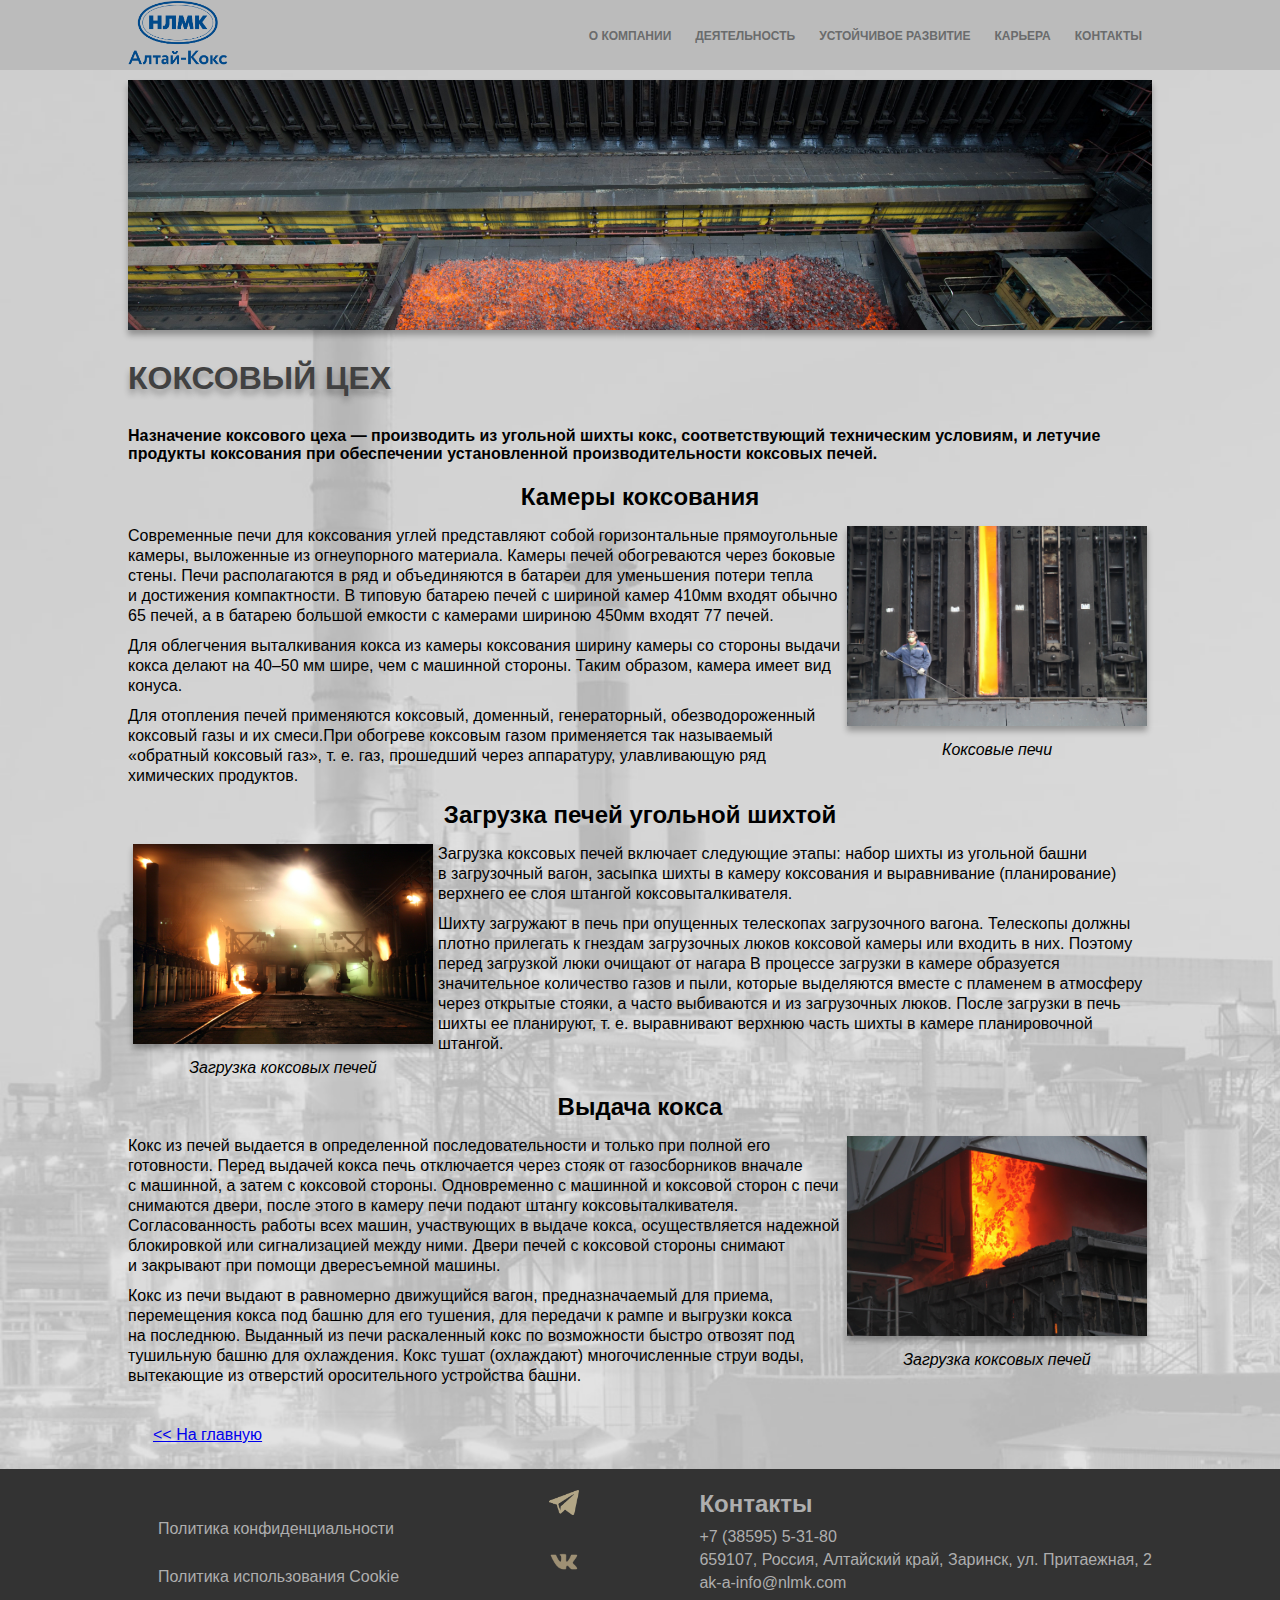
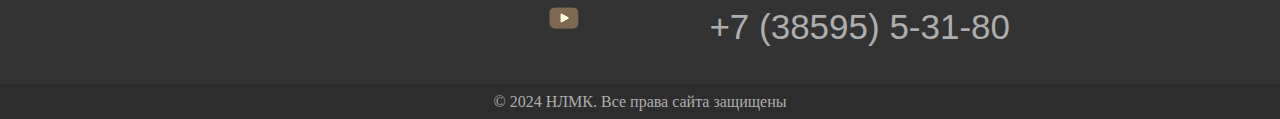
<file: pages/main_block/cokeshop.html>
<!DOCTYPE html>
<html lang="en">

<head>
    <meta charset="UTF-8">
    <meta name="viewport" content="width=device-width, initial-scale=1.0">
    <link rel="shortcut icon" href="../../images/main_block/icon1.ico">
    <link rel="stylesheet" href="../../css/cokeshop.css">
    <link rel="stylesheet" href="../../css/footer.css">
    <title>Коксовый цех</title>
</head>

<body>
    <header>
        <section class="wrap">
            <div class="logo">
                <img src="../../images/main_block/logo.png" alt="" width="100px">
            </div>
            <div class="list">
                <a href="../header/about.html">О КОМПАНИИ</a>
                <a href="../header/activity.html">ДЕЯТЕЛЬНОСТЬ</a>
                <a href="../header/development.html">УСТОЙЧИВОЕ РАЗВИТИЕ</a>
                <a href="../header/career.html">КАРЬЕРА</a>
                <a href="../header/contacts.html">КОНТАКТЫ</a>
            </div>
    </header>
    <main>
        <section class="wrap_main">
            <div class="image"></div>
            <h1>КОКСОВЫЙ ЦЕХ</h1>
            <p><strong>Назначение коксового цеха&nbsp;&mdash; производить из&nbsp;угольной шихты кокс, соответствующий
                    техническим условиям, и&nbsp;летучие продукты коксования при обеспечении установленной
                    производительности коксовых печей.</strong></p>
            <div class="element">
                <h2>Камеры коксования</h2>
                <div class="box">
                    <div class="text">
                        <p>Современные печи для коксования углей представляют собой горизонтальные прямоугольные камеры,
                            выложенные
                            из&nbsp;огнеупорного материала. Камеры печей обогреваются через боковые стены. Печи
                            располагаются в&nbsp;ряд и
                            объединяются в&nbsp;батареи для уменьшения потери тепла и&nbsp;достижения компактности.
                            В&nbsp;типовую батарею печей с
                            шириной камер 410мм входят обычно 65&nbsp;печей, а&nbsp;в&nbsp;батарею большой емкости
                            с&nbsp;камерами шириною 450мм входят
                            77&nbsp;печей.</p>
                        <p>Для облегчения выталкивания кокса из&nbsp;камеры коксования ширину камеры со&nbsp;стороны
                            выдачи кокса делают на
                            40&ndash;50&nbsp;мм шире, чем с&nbsp;машинной стороны. Таким образом, камера имеет вид
                            конуса.</p>
                        <p>Для отопления печей применяются коксовый, доменный, генераторный, обезводороженный коксовый
                            газы и&nbsp;их
                            смеси.При обогреве коксовым газом применяется так называемый &laquo;обратный коксовый
                            газ&raquo;, т.&nbsp;е. газ,
                            прошедший через аппаратуру, улавливающую ряд химических продуктов.</p>
                    </div>
                    <div class="images">
                        <img src="../../images/Coke_shop/Coke_shop1.jpg" alt="">
                        <p><i>Коксовые печи</i></p>
                    </div>
                </div>
                <h2>Загрузка печей угольной шихтой</h2>
                <div class="box">
                    <div class="images">
                        <img src="../../images/Coke_shop/Coke_shop2.jpg" alt="">
                        <p><i>Загрузка коксовых печей</i></p>
                    </div>
                    <div class="text">
                        <p>Загрузка коксовых печей включает следующие этапы: набор шихты из&nbsp;угольной башни
                            в&nbsp;загрузочный вагон, засыпка шихты в&nbsp;камеру коксования и&nbsp;выравнивание
                            (планирование) верхнего ее&nbsp;слоя штангой коксовыталкивателя.</p>
                        <p>Шихту загружают в&nbsp;печь при опущенных телескопах загрузочного вагона. Телескопы должны
                            плотно прилегать к&nbsp;гнездам загрузочных люков коксовой камеры или входить в&nbsp;них.
                            Поэтому перед загрузкой люки очищают от&nbsp;нагара В&nbsp;процессе загрузки в&nbsp;камере
                            образуется значительное количество газов и&nbsp;пыли,
                            которые выделяются вместе с&nbsp;пламенем в&nbsp;атмосферу через открытые стояки,
                            а&nbsp;часто выбиваются и&nbsp;из&nbsp;загрузочных люков. После загрузки в&nbsp;печь шихты
                            ее&nbsp;планируют, т.&nbsp;е. выравнивают верхнюю часть шихты в&nbsp;камере планировочной
                            штангой.</p>
                    </div>
                </div>
                <h2>Выдача кокса</h2>
                <div class="box">
                    <div class="text">
                        <p>Кокс из&nbsp;печей выдается в&nbsp;определенной последовательности и&nbsp;только при полной
                            его готовности. Перед выдачей кокса печь отключается через стояк от&nbsp;газосборников
                            вначале с&nbsp;машинной, а&nbsp;затем с&nbsp;коксовой стороны. Одновременно с&nbsp;машинной
                            и&nbsp;коксовой сторон с&nbsp;печи снимаются двери, после этого в&nbsp;камеру печи подают
                            штангу коксовыталкивателя. Согласованность работы всех машин, участвующих в&nbsp;выдаче
                            кокса, осуществляется надежной блокировкой или сигнализацией между ними. Двери печей
                            с&nbsp;коксовой стороны снимают и&nbsp;закрывают при помощи двересъемной машины.</p>
                        <p>Кокс из&nbsp;печи выдают в&nbsp;равномерно движущийся вагон, предназначаемый для приема,
                            перемещения кокса под башню для его тушения, для передачи к&nbsp;рампе и&nbsp;выгрузки кокса
                            на&nbsp;последнюю. Выданный из&nbsp;печи раскаленный кокс по&nbsp;возможности быстро отвозят
                            под тушильную башню для охлаждения. Кокс тушат (охлаждают) многочисленные струи воды,
                            вытекающие из&nbsp;отверстий оросительного устройства башни.</p>
                        <p></p>
                    </div>
                    <div class="images">
                        <img src="../../images/Coke_shop/Coke_shop3.jpg" alt="">
                        <p><i>Загрузка коксовых печей</i></p>
                    </div>
                </div>
            </div>
            <div class="bred"><a href="../../index.html"><< На главную</a></div>
        </section>
    </main>
    <footer>
        <section class="link">
            <section class="main_footer">
                <div class="pictures">
                    <a href="../footer/privacy.html">Политика конфиденциальности</a>
                    <a href="../footer/privacy.html">Политика использования Cookie</a>
                </div>
                <div class="logo">
                    <a href="https://t.me/nlmk_official"><img src="../../images/footer/Telegram_2.png" alt=""></a>
                    <a href="https://vk.com/altaykoks"><img src="../../images/footer/vk.png" alt="" width="50px"></a>
                    <a href="https://www.youtube.com/user/nlmkonair"><img src="../../images/footer/youtube.png" alt=""
                            width="50px"></a>
                </div>

                <div class="contacts">
                    <h2>Контакты</h2>
                    <a href="tel:+73859553180">+7 (38595) 5-31-80</a>
                    <p>659107, Россия, Алтайский край, Заринск, ул. Притаежная, 2</p>
                    <a href="milto:mailto:ak-a-info@nlmk.com">ak-a-info@nlmk.com</a>
                    <a href="tel:+73859553180">
                        <p>+7 (38595) 5-31-80</p>
                    </a>
                </div>
            </section>
        </section>
        <section class="running_title">
            <span>© 2024 НЛМК. Все права сайта защищены</span>
    </footer>
</body>

</html>
</file>
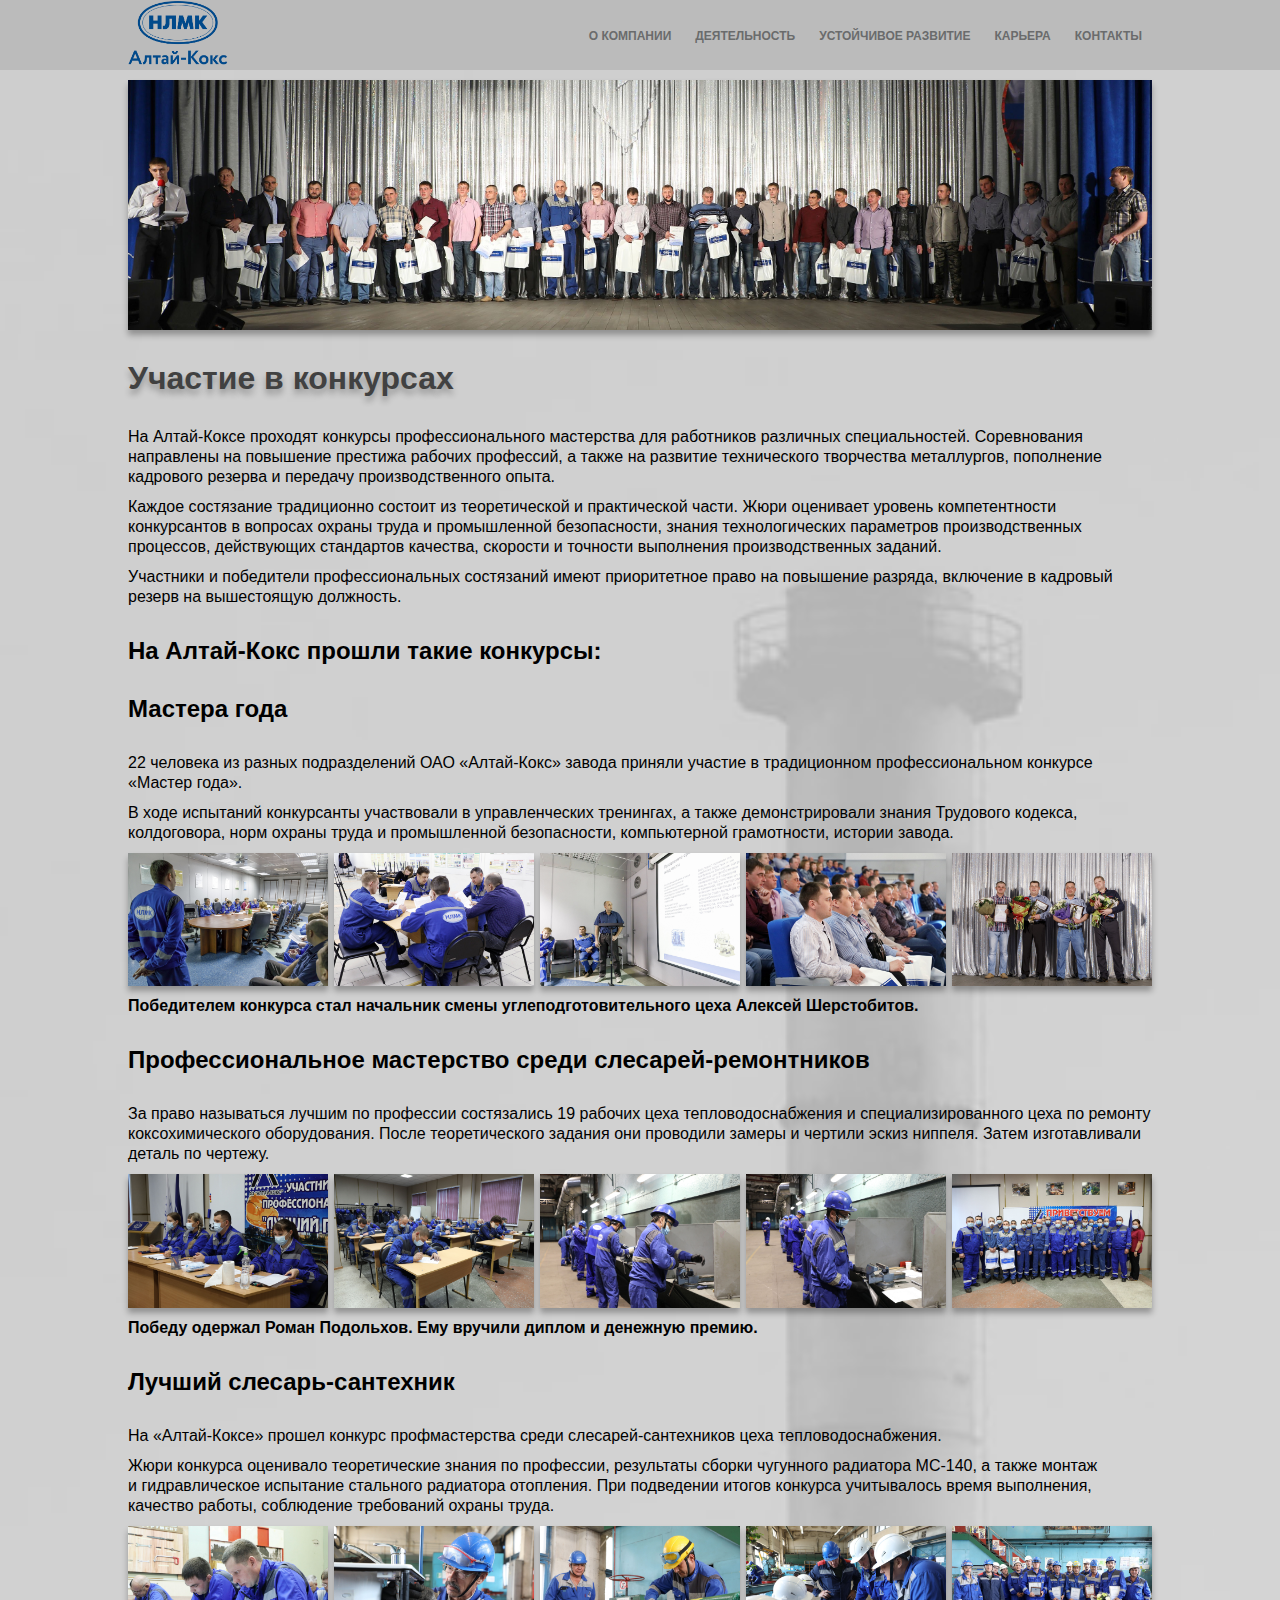
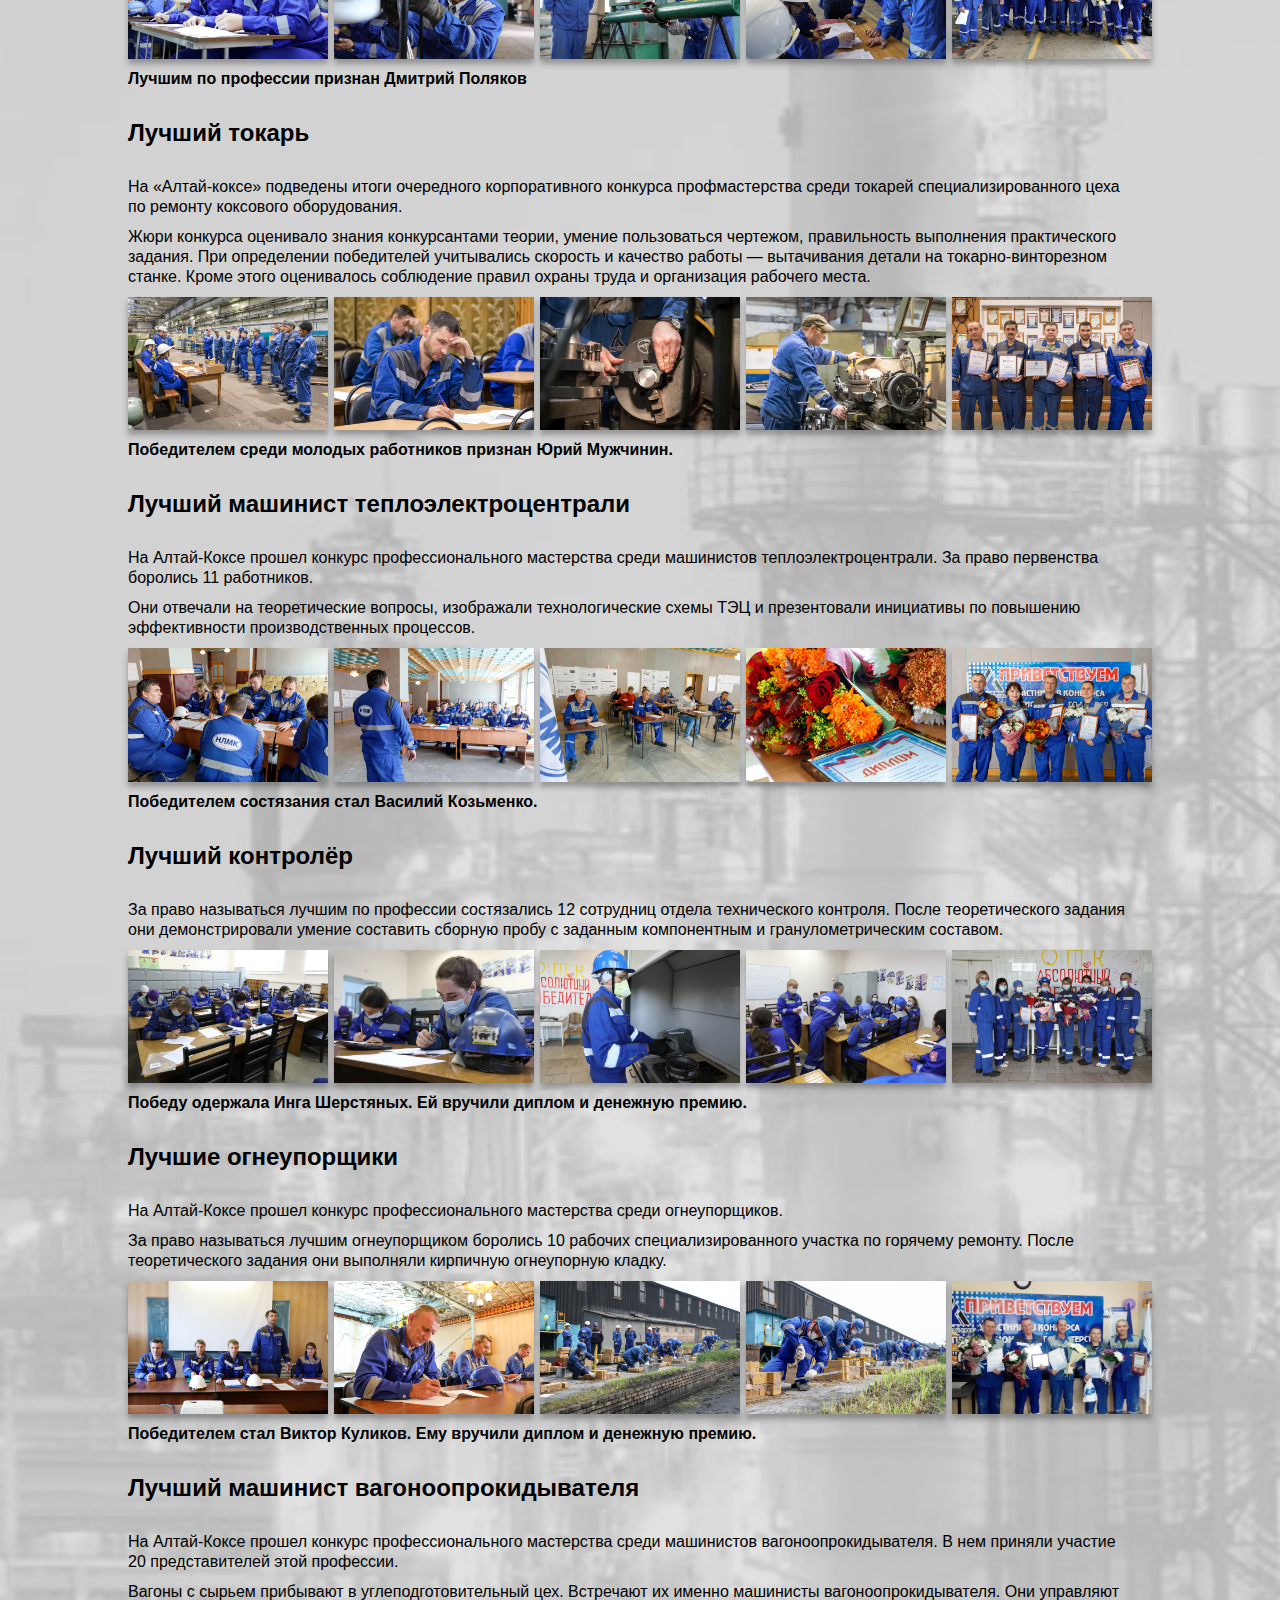
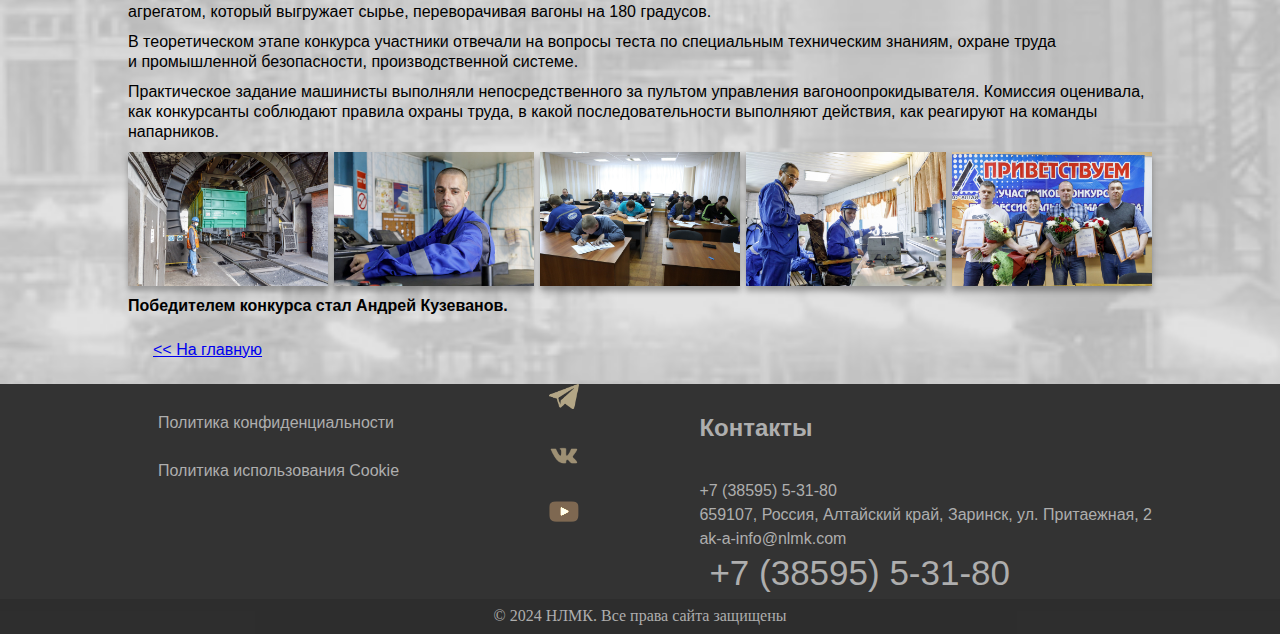
<file: pages/main_block/competitions.html>
<!DOCTYPE html>
<html lang="en">

<head>
    <meta charset="UTF-8">
    <meta name="viewport" content="width=device-width, initial-scale=1.0">
    <link rel="shortcut icon" href="../../images/main_block/icon1.ico">
    <link rel="stylesheet" href="../../css/footer.css">
    <link rel="stylesheet" href="../../css/competitions.css">
    <title>Участие в конкурсах</title>
</head>
<body>
    <header>
        <section class="wrap">
            <div class="logo">
                <img src="../../images/main_block/logo.png" alt="" width="100px">
            </div>
            <div class="list">
                <a href="../header/about.html">О КОМПАНИИ</a>
                <a href="../header/activity.html">ДЕЯТЕЛЬНОСТЬ</a>
                <a href="../header/development.html">УСТОЙЧИВОЕ РАЗВИТИЕ</a>
                <a href="../header/career.html">КАРЬЕРА</a>
                <a href="../header/contacts.html">КОНТАКТЫ</a>
            </div>
        </section>
    </header>
    <main>
        <section class="wrap_main">
            <div class="image"></div>
            <h1>Участие в конкурсах</h1>
            <p>На&nbsp;Алтай-Коксе проходят конкурсы профессионального мастерства для работников различных специальностей.
                Соревнования направлены на&nbsp;повышение престижа рабочих профессий, а&nbsp;также на&nbsp;развитие
                технического творчества
                металлургов, пополнение кадрового резерва и&nbsp;передачу производственного опыта.</p>
            <p>Каждое состязание традиционно состоит из&nbsp;теоретической и&nbsp;практической части. Жюри оценивает уровень
                компетентности конкурсантов в&nbsp;вопросах охраны труда и&nbsp;промышленной безопасности, знания
                технологических параметров производственных процессов, действующих стандартов качества, скорости
                и&nbsp;точности выполнения производственных заданий.</p>
            <p>Участники и&nbsp;победители профессиональных состязаний имеют приоритетное право на&nbsp;повышение разряда,
                включение в&nbsp;кадровый резерв на&nbsp;вышестоящую должность.</p>
            <h2>На Алтай-Кокс прошли такие конкурсы:</h2>
            <h2>Мастера года</h2>
            <p>22&nbsp;человека из&nbsp;разных подразделений ОАО &laquo;Алтай-Кокс&raquo; завода приняли участие
                в&nbsp;традиционном профессиональном конкурсе &laquo;Мастер года&raquo;.</p>
            <p>В&nbsp;ходе испытаний конкурсанты участвовали в&nbsp;управленческих тренингах, а&nbsp;также демонстрировали
                знания Трудового кодекса, колдоговора, норм охраны труда и&nbsp;промышленной безопасности, компьютерной
                грамотности, истории завода.</p>
            <div class="images">
                <img src="../../images/competitions/boss1.jpg" alt="">
                <img src="../../images/competitions/boss2.jpg" alt="">
                <img src="../../images/competitions/boss3.jpg" alt="">
                <img src="../../images/competitions/boss4.jpg" alt="">
                <img src="../../images/competitions/boss5.jpg" alt="">
            </div>
            <p><strong>Победителем конкурса стал начальник смены углеподготовительного цеха Алексей Шерстобитов.</strong></p>
            <h2>Профессиональное мастерство среди слесарей-ремонтников</h2>
            <p>За&nbsp;право называться лучшим по&nbsp;профессии состязались 19&nbsp;рабочих цеха тепловодоснабжения
                и&nbsp;специализированного цеха по&nbsp;ремонту коксохимического оборудования. После теоретического задания
                они проводили замеры и&nbsp;чертили эскиз ниппеля. Затем изготавливали деталь по&nbsp;чертежу.</p>
            <div class="images">
                <img src="../../images/competitions/repairer1.jpg" alt="">
                <img src="../../images/competitions/repairer2.jpg" alt="">
                <img src="../../images/competitions/repairer3.jpg" alt="">
                <img src="../../images/competitions/repairer4.jpg" alt="">
                <img src="../../images/competitions/repairer5.jpg" alt="">
            </div>
            <p><strong>Победу одержал Роман Подольхов. Ему вручили диплом и&nbsp;денежную премию.</strong></p>
    
            <h2>Лучший слесарь-сантехник</h2>
            <p>На&nbsp;&laquo;Алтай-Коксе&raquo; прошел конкурс профмастерства среди слесарей-сантехников цеха
                тепловодоснабжения.</p>
            <p>Жюри конкурса оценивало теоретические знания по&nbsp;профессии, результаты сборки чугунного радиатора МС-140,
                а&nbsp;также монтаж и&nbsp;гидравлическое испытание стального радиатора отопления. При подведении итогов
                конкурса учитывалось время выполнения, качество работы, соблюдение требований охраны труда.</p>
            <div class="images">
                <img src="../../images/competitions/plumber1.jpg" alt="">
                <img src="../../images/competitions/plumber2.jpg" alt="">
                <img src="../../images/competitions/plumber3.jpg" alt="">
                <img src="../../images/competitions/plumber4.jpg" alt="">
                <img src="../../images/competitions/plumber5.jpg" alt="">
            </div>
            <p><strong>Лучшим по профессии признан Дмитрий Поляков</strong></p>
    
            <h2>Лучший токарь</h2>
            <p>На&nbsp;&laquo;Алтай-коксе&raquo; подведены итоги очередного корпоративного конкурса профмастерства среди
                токарей специализированного цеха по&nbsp;ремонту коксового оборудования.</p>
            <p>Жюри конкурса оценивало знания конкурсантами теории, умение пользоваться чертежом, правильность выполнения
                практического задания. При определении победителей учитывались скорость и&nbsp;качество работы&nbsp;&mdash;
                вытачивания детали на&nbsp;токарно-винторезном станке. Кроме этого оценивалось соблюдение правил охраны
                труда и&nbsp;организация рабочего места.</p>
            <div class="images">
                <img src="../../images/competitions/turner1.jpg" alt="">
                <img src="../../images/competitions/turner2.jpg" alt="">
                <img src="../../images/competitions/turner3.jpg" alt="">
                <img src="../../images/competitions/turner4.jpg" alt="">
                <img src="../../images/competitions/turner5.jpg" alt="">
            </div>
            <p><strong>Победителем среди молодых работников признан Юрий Мужчинин.</strong></p>
    
            <h2>Лучший машинист теплоэлектроцентрали</h2>
            <p>На&nbsp;Алтай-Коксе прошел конкурс профессионального мастерства среди машинистов теплоэлектроцентрали.
                За&nbsp;право первенства боролись 11&nbsp;работников.</p>
            <p>Они отвечали на&nbsp;теоретические вопросы, изображали технологические схемы ТЭЦ и&nbsp;презентовали
                инициативы по&nbsp;повышению эффективности производственных процессов.</p>
            <div class="images">
                <img src="../../images/competitions/CHP_operator1.jpg" alt="">
                <img src="../../images/competitions/CHP_operator2.jpg" alt="">
                <img src="../../images/competitions/CHP_operator3.jpg" alt="">
                <img src="../../images/competitions/CHP_operator4.jpg" alt="">
                <img src="../../images/competitions/CHP_operator5.jpg" alt="">
            </div>
            <p><strong>Победителем состязания стал Василий Козьменко.</strong></p>
    
            <h2>Лучший контролёр</h2>
            <p>За&nbsp;право называться лучшим по&nbsp;профессии состязались 12&nbsp;сотрудниц отдела технического контроля.
                После теоретического задания они демонстрировали умение составить сборную пробу с&nbsp;заданным компонентным
                и&nbsp;гранулометрическим составом.</p>
            <div class="images">
                <img src="../../images/competitions/controller1.jpg" alt="">
                <img src="../../images/competitions/controller2.jpg" alt="">
                <img src="../../images/competitions/controller3.jpg" alt="">
                <img src="../../images/competitions/controller4.jpg" alt="">
                <img src="../../images/competitions/controller5.jpg" alt="">
            </div>
            <p><strong>Победу одержала Инга Шерстяных. Ей вручили диплом и денежную премию.</strong></p>
    
            <h2>Лучшие огнеупорщики</h2>
            <p>На&nbsp;Алтай-Коксе прошел конкурс профессионального мастерства среди огнеупорщиков.</p>
            <p>За&nbsp;право называться лучшим огнеупорщиком боролись 10&nbsp;рабочих специализированного участка
                по&nbsp;горячему ремонту. После теоретического задания они выполняли кирпичную огнеупорную кладку.</p>
            <div class="images">
                <img src="../../images/competitions/builders1.jpg" alt="">
                <img src="../../images/competitions/builders2.jpg" alt="">
                <img src="../../images/competitions/builders3.jpg" alt="">
                <img src="../../images/competitions/builders4.jpg" alt="">
                <img src="../../images/competitions/builders5.jpg" alt="">
            </div>
            <p><strong>Победителем стал Виктор Куликов. Ему вручили диплом и&nbsp;денежную премию. </strong></p>
    
            <h2>Лучший машинист вагоноопрокидывателя</h2>
            <p>На&nbsp;Алтай-Коксе прошел конкурс профессионального мастерства среди машинистов вагоноопрокидывателя.
                В&nbsp;нем приняли участие 20&nbsp;представителей этой профессии.</p>
            <p>Вагоны с&nbsp;сырьем прибывают в&nbsp;углеподготовительный цех. Встречают их&nbsp;именно машинисты
                вагоноопрокидывателя. Они управляют агрегатом, который выгружает сырье, переворачивая вагоны
                на&nbsp;180&nbsp;градусов.</p>
            <p>В&nbsp;теоретическом этапе конкурса участники отвечали на&nbsp;вопросы теста по&nbsp;специальным техническим
                знаниям, охране труда и&nbsp;промышленной безопасности, производственной системе.</p>
            <p>Практическое задание машинисты выполняли непосредственного за&nbsp;пультом управления вагоноопрокидывателя.
                Комиссия оценивала, как конкурсанты соблюдают правила охраны труда, в&nbsp;какой последовательности
                выполняют действия, как реагируют на&nbsp;команды напарников.</p>
            <div class="images">
                <img src="../../images/competitions/railway_carriage1.jpg" alt="">
                <img src="../../images/competitions/railway_carriage2.jpg" alt="">
                <img src="../../images/competitions/railway_carriage3.jpg" alt="">
                <img src="../../images/competitions/railway_carriage4.jpg" alt="">
                <img src="../../images/competitions/railway_carriage5.jpg" alt="">
            </div>    
            <p><strong>Победителем конкурса стал Андрей Кузеванов.</strong></p>
            <div class="bred"><a href="../../index.html"><< На главную </a></div>
        </section>
    </main>
    <footer>
        <section class="link">
            <section class="main_footer">
                <div class="pictures">
                    <a href="../footer/privacy.html">Политика конфиденциальности</a>
                    <a href="../footer/privacy.html">Политика использования Cookie</a>
                </div>
                <div class="logo">
                    <a href="https://t.me/nlmk_official"><img src="../../images/footer/Telegram_2.png" alt=""></a>
                    <a href="https://vk.com/altaykoks"><img src="../../images/footer/vk.png" alt="" width="50px"></a>
                    <a href="https://www.youtube.com/user/nlmkonair"><img src="../../images/footer/youtube.png" alt="" width="50px"></a>
                </div>
    
                <div class="contacts">
                    <h2>Контакты</h2>
                    <a href="tel:+73859553180">+7 (38595) 5-31-80</a>
                    <p>659107, Россия, Алтайский край, Заринск, ул. Притаежная, 2</p>
                    <a href="milto:mailto:ak-a-info@nlmk.com">ak-a-info@nlmk.com</a>
                    <a href="tel:+73859553180">
                        <p>+7 (38595) 5-31-80</p>
                    </a>
                </div>
            </section>
        </section>
        <section class="running_title">
            <span>© 2024 НЛМК. Все права сайта защищены</span>
        </section>
    </footer>
</body>
</html>
</file>
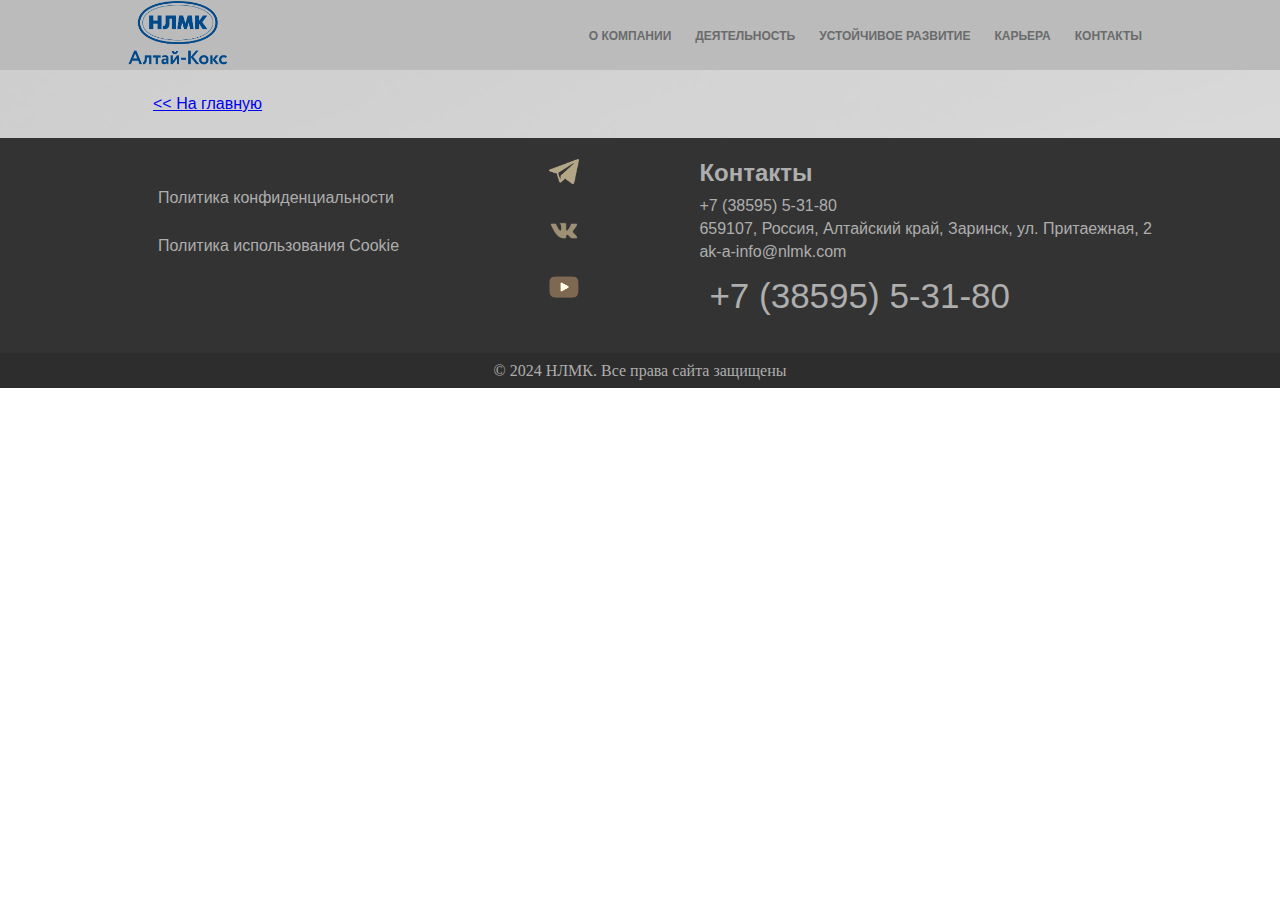
<file: pages/main_block/recoveryshop.html>
<!DOCTYPE html>
<html lang="en">
<head>
    <meta charset="UTF-8">
    <meta name="viewport" content="width=device-width, initial-scale=1.0">
    <link rel="shortcut icon" href="../../images/main_block/icon1.ico">
    <link rel="stylesheet" href="../../css/footer.css">
    <link rel="stylesheet" href="../../css/recoveryshop.css">

    <title>Цех улавливания</title>
</head>
<body>
    <header>
        <section class="wrap">
            <div><img src="../../images/main_block/logo.png" alt=""></div>
            <div class="list">
                <a href="../header/about.html">О КОМПАНИИ</a>
                <a href="../header/activity.html">ДЕЯТЕЛЬНОСТЬ</a>
                <a href="../header/development.html">УСТОЙЧИВОЕ РАЗВИТИЕ</a>
                <a href="../header/career.html">КАРЬЕРА</a>
                <a href="../header/contacts.html">КОНТАКТЫ</a>
            </div>
        </section>
    </header>
    <main>
        <section class="wrap_main">
            <div class="images"></div>
            <div class="bred"><a href="../../index.html"><< На главную</a></div>
        </section>
    </main>
    <footer>
        <section class="link">
            <section class="main_footer">
                <div class="pictures">
                    <a href="../footer/privacy.html">Политика конфиденциальности</a>
                    <a href="../footer/privacy.html">Политика использования Cookie</a>
                </div>
                <div class="logo">
                    <a href="https://t.me/nlmk_official"><img src="../../images/footer/Telegram_2.png" alt=""></a>
                    <a href="https://vk.com/altaykoks"><img src="../../images/footer/vk.png" alt="" width="50px"></a>
                    <a href="https://www.youtube.com/user/nlmkonair"><img src="../../images/footer/youtube.png" alt="" width="50px"></a>
                </div>
                
                <div class="contacts">
                    <h2>Контакты</h2>
                    <a href="tel:+73859553180">+7 (38595) 5-31-80</a>
                    <p>659107, Россия, Алтайский край, Заринск, ул. Притаежная, 2</p>
                    <a href="milto:mailto:ak-a-info@nlmk.com">ak-a-info@nlmk.com</a>
                    <a href="tel:+73859553180"><p>+7 (38595) 5-31-80</p></a>
                </div>
            </section>
        </section>
        <section class="running_title">
            <span>© 2024 НЛМК. Все права сайта защищены</span>
        </section>
    </footer>
</body>
</html>
</file>
<file: css/custom.css>
* {
    margin: 0;
    padding: 0;
}
/* header */
header .wrap {
    width: 1024px;
    min-width: 1024px;
    display: flex;
    justify-content: space-between;
    align-items: center;
}

header {
    width: 100%;
    height: 70px;
    background-color: rgb(187, 187, 187);
    display: flex;
    justify-content: center;
    align-items: center;
}

header img {width: 100px;}
header a {
    padding: 10px;
    color: rgb(106, 107, 108);
    font-size: 12px;
    font-family: Arial, Helvetica, sans-serif;
    font-weight: bold;
    text-decoration: none;
}

header .list a:hover {
    color: white;
    background-color: rgb(35, 35, 35);
    box-shadow: 0 0 6px 1px rgb(85 85 85);
}

 
h2{
    padding: 15px 0;
    text-shadow: 0 5px 6px rgba(0, 0, 0, 0.3);
}

/* main */
main {
    background-image: url("../images/main_block/banner.jpg");
    background-repeat: no-repeat;
    background-size: cover;
    width: 100%;
}
main .wrap {
    width: 1020px;
    min-width: 1020px;
    display: flex;
    flex-direction: column;
    font-family: Arial, Helvetica, sans-serif;
}

main {
    width: 100%;
    background-color: rgb(202, 202, 202);
    display: flex;
    justify-content: center;
    font-family: Arial, Helvetica, sans-serif;
}
main .images {
    background-image: url("../images/main_block/stella.jpg");
    background-position-y: 55%;
    background-repeat: no-repeat;
    background-size: cover;
    height: 450px;
    width: 100%;
    margin: 10px 0;
    display: flex;
    justify-content: center;
    align-items: center;
    box-shadow: 0 2px 6px rgba(0, 0, 0, 0.3);
    position: relative;
}

.element {
    position: relative;
    bottom: -230px;
    display: flex;
    justify-content: space-between;
    align-items: end;
    margin: 0 10px 0;
}

/* Фиксированный размер элемнтов div */
main .element .card {
    width: 32%;
    height: 130px;
    background-color: rgba(255, 255, 255, 0.9);
    border-radius: 10px;

}

main .card:hover {
    box-shadow: 0 5px 6px rgba(0, 0, 0, 0.1);
}

main .block {
    display: flex;
    justify-content: center;
    align-items: center;
    width: 100%;
}

main h3 {
    display: flex;
    justify-content: center;
    margin: 15px;
}


main a {text-decoration: none;}
main p {
    padding: 10px 15px;
    font-size: 12px;
}
main .workshops {
    margin-top: 80px;
    width: 100%;
    height: 300px;
    display: flex;
    justify-content: space-between;
}

main .imge h2 {
    padding: 10px;
    display: flex;
    justify-content: center;
    text-shadow: 0 5px 6px rgba(0, 0, 0, 0.5);
}

main .imge img {
    margin: 10px;
    display: flex;
    align-items: end;
    width: 320px;
    border-radius: 10px;
    box-shadow: 0 5px 6px rgba(0, 0, 0, 0.4);
}

main .imge img:hover {
    box-shadow: 0 5px 6px rgba(0, 0, 0, 0.6);
}

footer {
    width: 100%;
    height: 250px;
    background-color: rgb(51, 51, 51);
    display: flex;
    flex-direction: column;
    align-items: center;
}

.link {
    width: 100%;
    height: calc(250px - 35px);
    display: flex;
    flex-direction: column;
    justify-content: center;
    align-items: center;
}

footer .main_footer {
    width: 1024px;
    min-width: 1024px;
    display: flex;
    justify-content: space-between;
    font-family: Arial, Helvetica, sans-serif;
}

/* logo */
footer .logo {
    display: flex;
    flex-direction: column;
}
footer .logo img {
    width: 30px;
    padding: 0 0 30px;
}
footer .logo img {filter: sepia(95%);}
footer .logo img:hover {filter: sepia(0%);}

/* pictures */
.pictures a {
    color: rgb(174, 174, 174);
    margin: 30px;
    display: flex;
    flex-direction: column;
    text-decoration: none;
}
.pictures a:hover {
    color: rgb(179, 179, 179);
    box-shadow: 0 5px 4px rgba(0, 0, 0, 0.3);
}

/* contacts */
footer .contacts a p{
    padding: 10px;
    font-size: 35px;
}
footer .contacts a p:hover {color: rgba(149, 149, 255, 0.37);}
.contacts h2 {
    color: rgb(174, 174, 174);
    padding: 0 0 10px;
}
.contacts a {
    color: rgb(174, 174, 174); 
    text-decoration: none;}
.contacts a:hover {color: rgba(149, 149, 255, 0.37);}
.contacts p {
    margin: 5px 0; 
    color: rgb(174, 174, 174);
}


footer .running_title {
    width: 100%;
    height: 35px;
    color: rgb(174, 174, 174);
    background-color: rgba(0, 0, 0, 0.1);
    display: flex;
    justify-content: center;
    align-items: center;
}
</file>
<file: css/footer.css>
* {
    margin: 0;
    padding: 0;
}

/* header */
header .wrap {
    width: 1024px;
    min-width: 1024px;
    display: flex;
    justify-content: space-between;
    align-items: center;
}

header {
    width: 100%;
    height: 70px;
    background-color: rgb(187, 187, 187);
    display: flex;
    justify-content: center;
    align-items: center;
}

header img {width: 100px;}
header a {
    padding: 10px;
    color: rgb(106, 107, 108);
    font-size: 12px;
    font-family: Arial, Helvetica, sans-serif;
    font-weight: bold;
    text-decoration: none;
}

header .list a:hover {
    color: white;
    background-color: rgb(35, 35, 35);
    box-shadow: 0 0 6px 1px rgb(85 85 85);
}



main .wrap_main {
    width: 1024px;
    min-width: 1024px;
}

main h1 {
    margin: 30px 0;
    color: #414141;
    text-shadow: 0 5px 6px rgba(0, 0, 0, 0.3);
}

main {
    width: 100%;
    background-color: rgb(202, 202, 202);
    display: flex;
    justify-content: center;
    font-family: Arial, Helvetica, sans-serif;
}

main .bred {
    margin: 25px;
}

/* footer */
footer {
    width: 100%;
    height: 250px;
    background-color: rgb(51, 51, 51);
    display: flex;
    flex-direction: column;
    align-items: center;
}

.link {
    width: 100%;
    height: calc(250px - 35px);
    display: flex;
    flex-direction: column;
    justify-content: center;
    align-items: center;
}

footer .main_footer {
    width: 1024px;
    min-width: 1024px;
    display: flex;
    justify-content: space-between;
    font-family: Arial, Helvetica, sans-serif;
}

/* logo */
footer .logo {
    display: flex;
    flex-direction: column;
}
footer .logo img {
    width: 30px;
    padding: 0 0 30px;
}
footer .logo img {filter: sepia(95%);}
footer .logo img:hover {filter: sepia(0%);}

/* pictures */
.pictures a {
    color: rgb(174, 174, 174);
    margin: 30px;
    display: flex;
    flex-direction: column;
    text-decoration: none;
}
.pictures a:hover {
    color: rgb(179, 179, 179);
    box-shadow: 0 5px 4px rgba(0, 0, 0, 0.3);
}

/* contacts */
footer .contacts a p{
    padding: 10px;
    font-size: 35px;
}
footer .contacts a p:hover {color: rgba(149, 149, 255, 0.37);}
.contacts h2 {
    color: rgb(174, 174, 174);
    padding: 0 0 10px;
}
.contacts a {
    color: rgb(174, 174, 174); 
    text-decoration: none;}
.contacts a:hover {color: rgba(149, 149, 255, 0.37);}
.contacts p {
    margin: 5px 0; 
    color: rgb(174, 174, 174);
}


footer .running_title {
    width: 100%;
    height: 35px;
    color: rgb(174, 174, 174);
    background-color: rgba(0, 0, 0, 0.1);
    display: flex;
    justify-content: center;
    align-items: center;
}
</file>
<file: css/about.css>
header .history h1 {
    color: #414141;
    text-shadow: 0 5px 6px rgba(0, 0, 0, 0.3);
}

/* main */
main {
    background-image: url("../images/main_block/banner.png");
    background-repeat: no-repeat;
    background-size: cover;
    width: 100%;
}

main .images {
    background-image: url("../images/about/Altaiskii-koksokhimicheskii-zavod-2.jpg");
    background-repeat: no-repeat;
    background-size: cover;
    width: 100%;
    height: 250px;
    margin: 10px 0;
    box-shadow: 0 5px 6px rgba(0, 0, 0, 0.3);
}

main .text {margin: 5px;}

main .director {
    display: flex;
    justify-content: center;
}
main .Kotovich img {box-shadow: 0 5px 6px rgba(0, 0, 0, 0.3);}
main .Kotovich p {text-align: center;}

/* rally */
main .rally {
    display: flex;
    justify-content: center;
}
main .pict p {text-align: center;}

main .pict img {
    margin: 5px;
    box-shadow: 0 5px 6px rgba(0, 0, 0, 0.3);
}


main .nlmk {
    display: flex;
    justify-content: center;
}
main .kb5 img {box-shadow: 0 5px 6px rgba(0, 0, 0, 0.3);} 
main .kb5 p {text-align: center;}
</file>
<file: css/activity.css>
main {
    background-image: url("../images/main_block/banner.png");
    background-repeat: no-repeat;
    background-size: cover;
    width: 100%;
}

main .images {
    background-image: url(../images/activity/mainpct.jpg);
    background-position-y: 45%;
    background-repeat: no-repeat;
    background-size: cover;
    width: 100%;
    height: 250px;
    margin: 10px 0;
    box-shadow: 0 2px 6px rgba(0, 0, 0, 0.3);
}

main h2 {text-shadow: 0 2px 6px rgba(0, 0, 0, 0.3);}
</file>
<file: css/contacts.css>
main {
    background-image: url("../images/main_block/banner.png");
    background-repeat: no-repeat;
    background-size: cover;
    width: 100%;
}

ul p {
    padding: 15px 0;
    font-size: 20px;
    font-weight: bolder;
}

.contacts li {
    font-size: 14px;
    padding: 3px;
    list-style-type: none;
    display: flex;
    align-items: center;
}

.contacts li a {
    color: #000;
}

.contacts li a:hover {
    color: blue;
}

.list {
    margin:20px 0;
    list-style-type: none;
}

.contacts img {
    width: 20px;
    margin-right: 20px;
}
</file>
<file: css/development.css>
main {
    background-image: url("../images/main_block/banner.png");
    background-repeat: no-repeat;
    background-size: cover;
    width: 100%;
}

main .images {
    width: 100%;
    height: 250px;
    background-image: url("../images/development/sustainable_development.jpg");
    background-repeat: no-repeat;
    background-position-y: 30%;
    background-size: cover;
    margin: 10px 0;
    box-shadow: 0 5px 6px rgba(0, 0, 0, 0.3);
}
main .about p {
    font-size: 20px;
    margin-bottom: 30px;
}


main h2 {
    margin: 30px 0;
    text-shadow: 0 5px 6px rgba(0, 0, 0, 0.3);;
}

.block {
    margin: 10px;
    display: flex;
    justify-content: space-between;
    align-items: center;
}

.image img {
    width: 100px;
    margin: 0 10px;
    box-shadow: 0 5px 6px rgba(0, 0, 0, 0.3);
}
</file>
<file: css/coalpreparationshop.css>
main {
    background-image: url("../images/main_block/banner.png");
    background-repeat: no-repeat;
    background-size: cover;
    width: 100%;
}

main .image {
    background-image: url("../images/preparation/Coal_preparation_shop.jpg");
    background-position-y: 35%;
    background-repeat: no-repeat;
    background-size: cover;
    width: 100%;
    height: 250px;
    box-shadow: 0 5px 6px rgba(0, 0, 0, 0.3);
    margin: 10px 0;
}
main .box {
    display: flex;
    justify-content: center;
    margin: 10px 0;
}
main h2 {
    display: flex;
    justify-content: center;
}
main .box .images {
    display: flex;
    flex-direction: column;
    align-items: center;
    margin: 0 10px;
}
main img {
    width: 250px;
    box-shadow: 0 5px 6px rgba(0, 0, 0, 0.3);
    
}

main p {
    padding: 5px 0;
}
</file>
<file: css/cokeshop.css>
main {
    background-image: url("../images/main_block/banner.png");
    background-repeat: no-repeat;
    background-size: cover;
    width: 100%;
}

main .image {
    background-image: url("../images/Coke_shop/Coke_shop.jpg");
    background-position-y: 45%;
    background-repeat: no-repeat;
    background-size: cover;
    width: 100%;
    height: 250px;
    box-shadow: 0 5px 6px rgba(0, 0, 0, 0.3);
    margin: 10px 0;
}

main .element {
    display: flex;
    flex-direction: column;
    justify-content: center;
    margin: 10px 0;
}

main h2 {
    display: flex;
    justify-content: center;
    padding: 10px 0;
}

main .box {
    display: flex;
    justify-content: space-between;
}

main .images p {
    display: flex;
    justify-content: center;
}

main .images img {
    width: 300px;
    box-shadow: 0 5px 6px rgba(0, 0, 0, 0.3);
    margin: 5px;
}
main .box p {
    line-height: 20px;
    padding: 5px 0;
}
</file>
<file: css/competitions.css>
main {
    background-image: url("../images/main_block/banner.png");
    background-repeat: no-repeat;
    background-size: cover;
    width: 100%;
}

main .image {
    background-image: url("../images/competitions/competitions.jpg");
    background-repeat: no-repeat;
    background-size: cover;
    background-position-y: 45%;
    width: 100%;
    height: 250px;
    box-shadow: 0 5px 6px rgba(0, 0, 0, 0.3);
    margin: 10px 0;
}
main .images {
    width: 100%;
    display: flex;
    justify-content: space-between;
    align-items: center;
}

main .images img {
    width: 200px;
    box-shadow: 0 5px 6px rgba(0, 0, 0, 0.3);
}

p{
    line-height: 20px;
    margin: 10px 0;
}

h2 {
    margin: 30px 0;
}
</file>
<file: css/recoveryshop.css>
main {
    background-image: url("../images/main_block/banner.png");
    background-repeat: no-repeat;
    background-size: cover;
    width: 100%;
}
</file>
